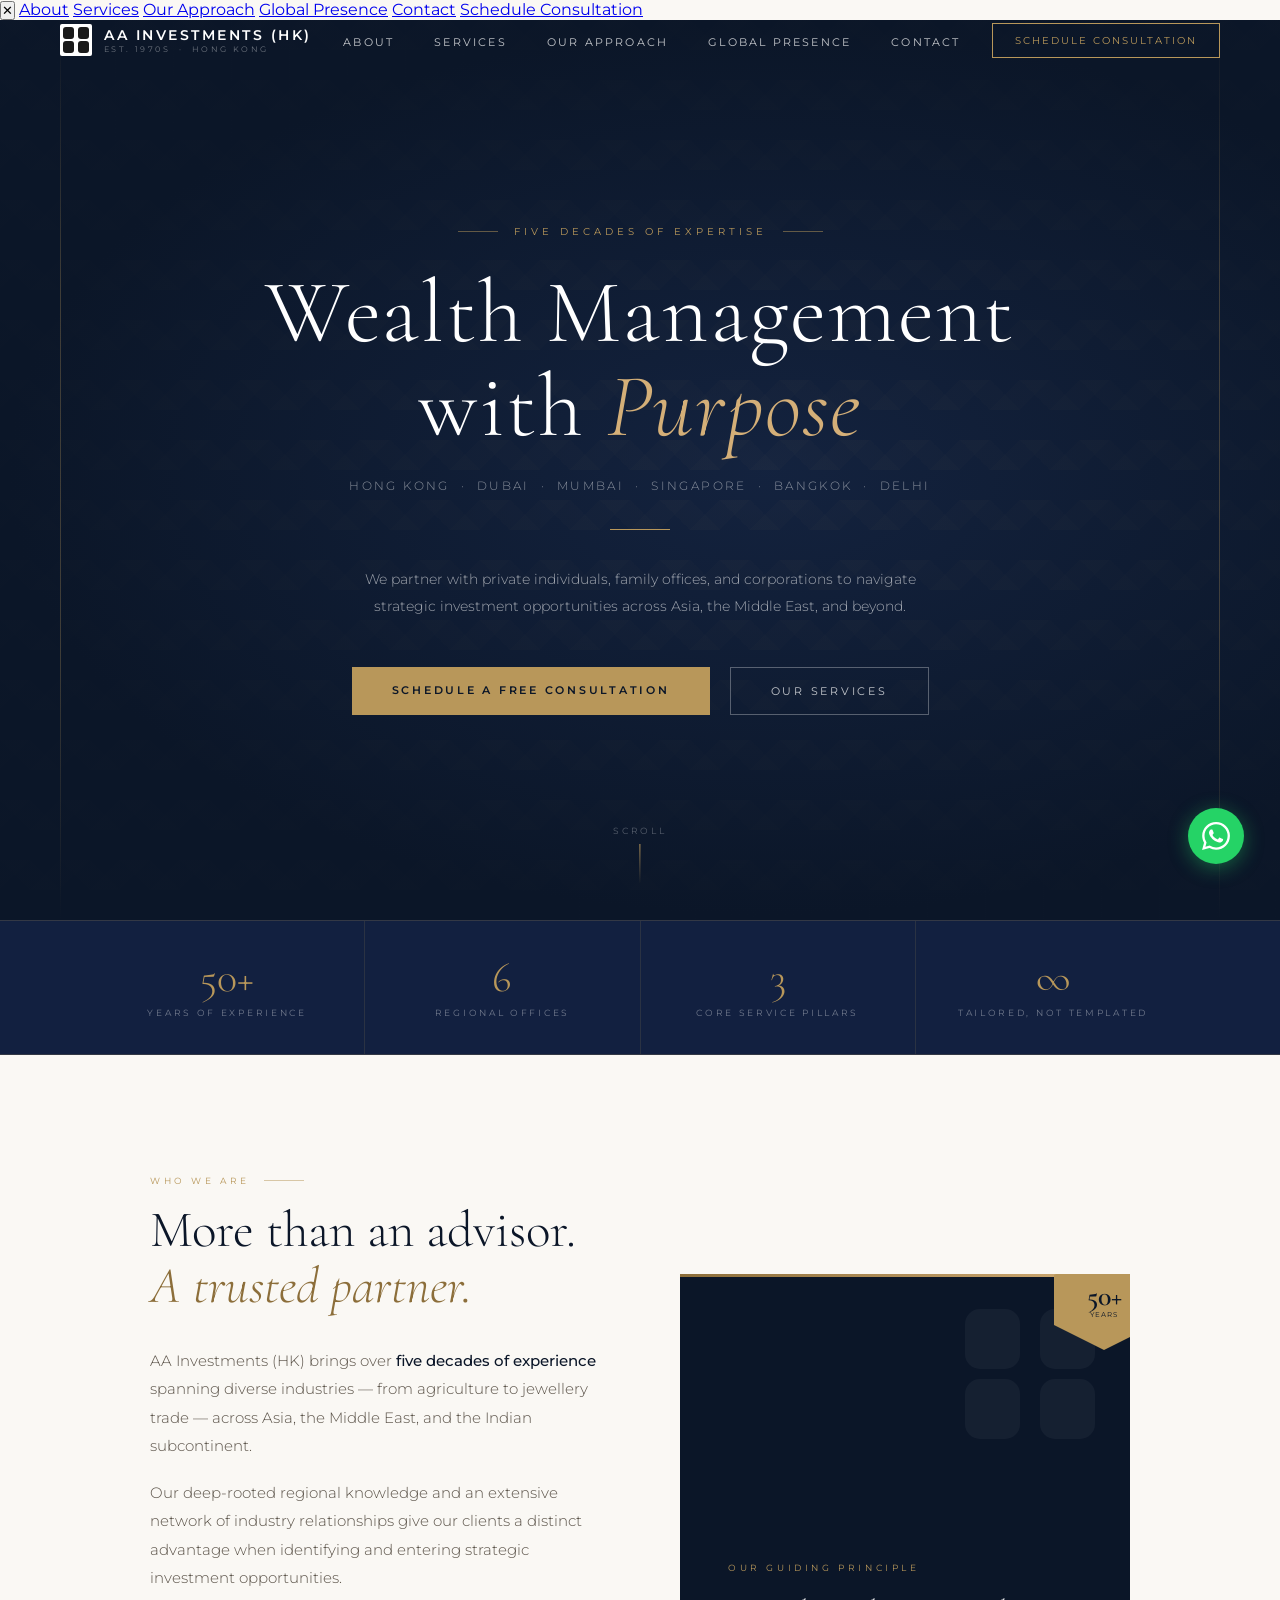
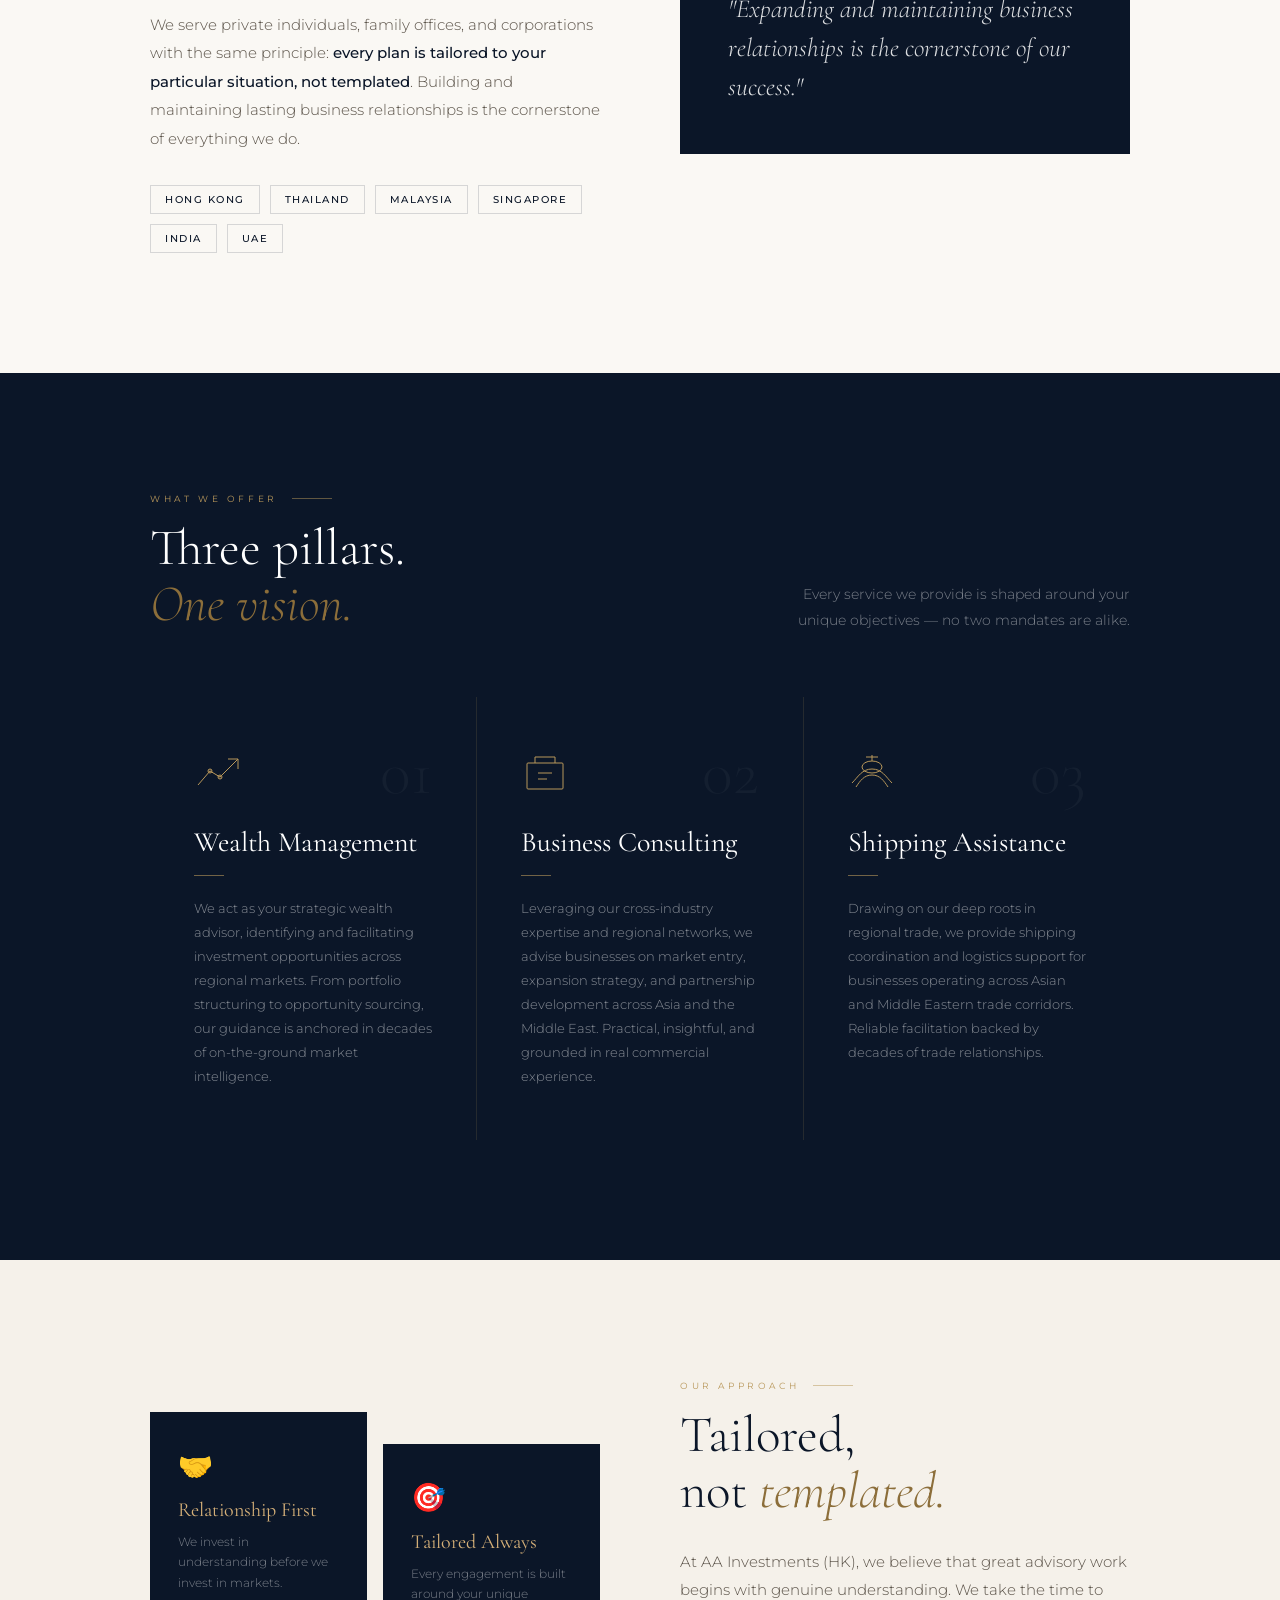
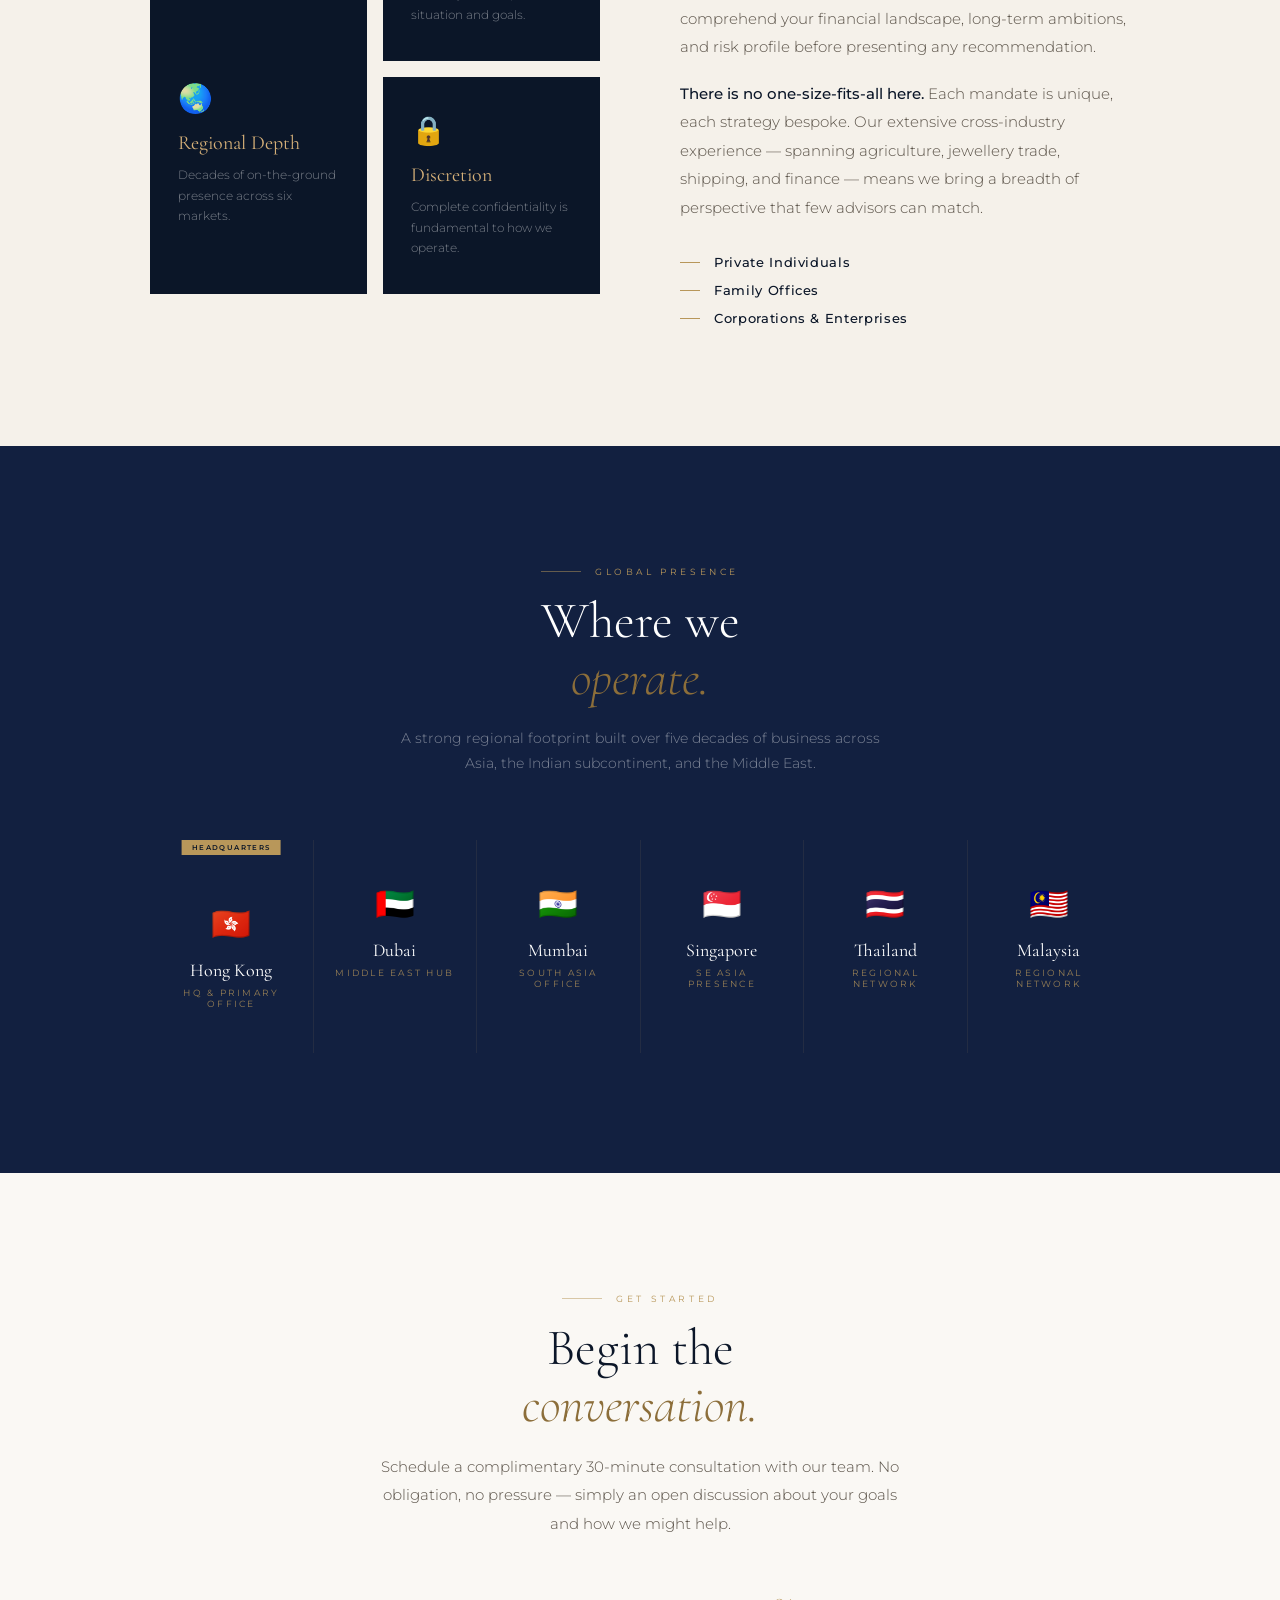
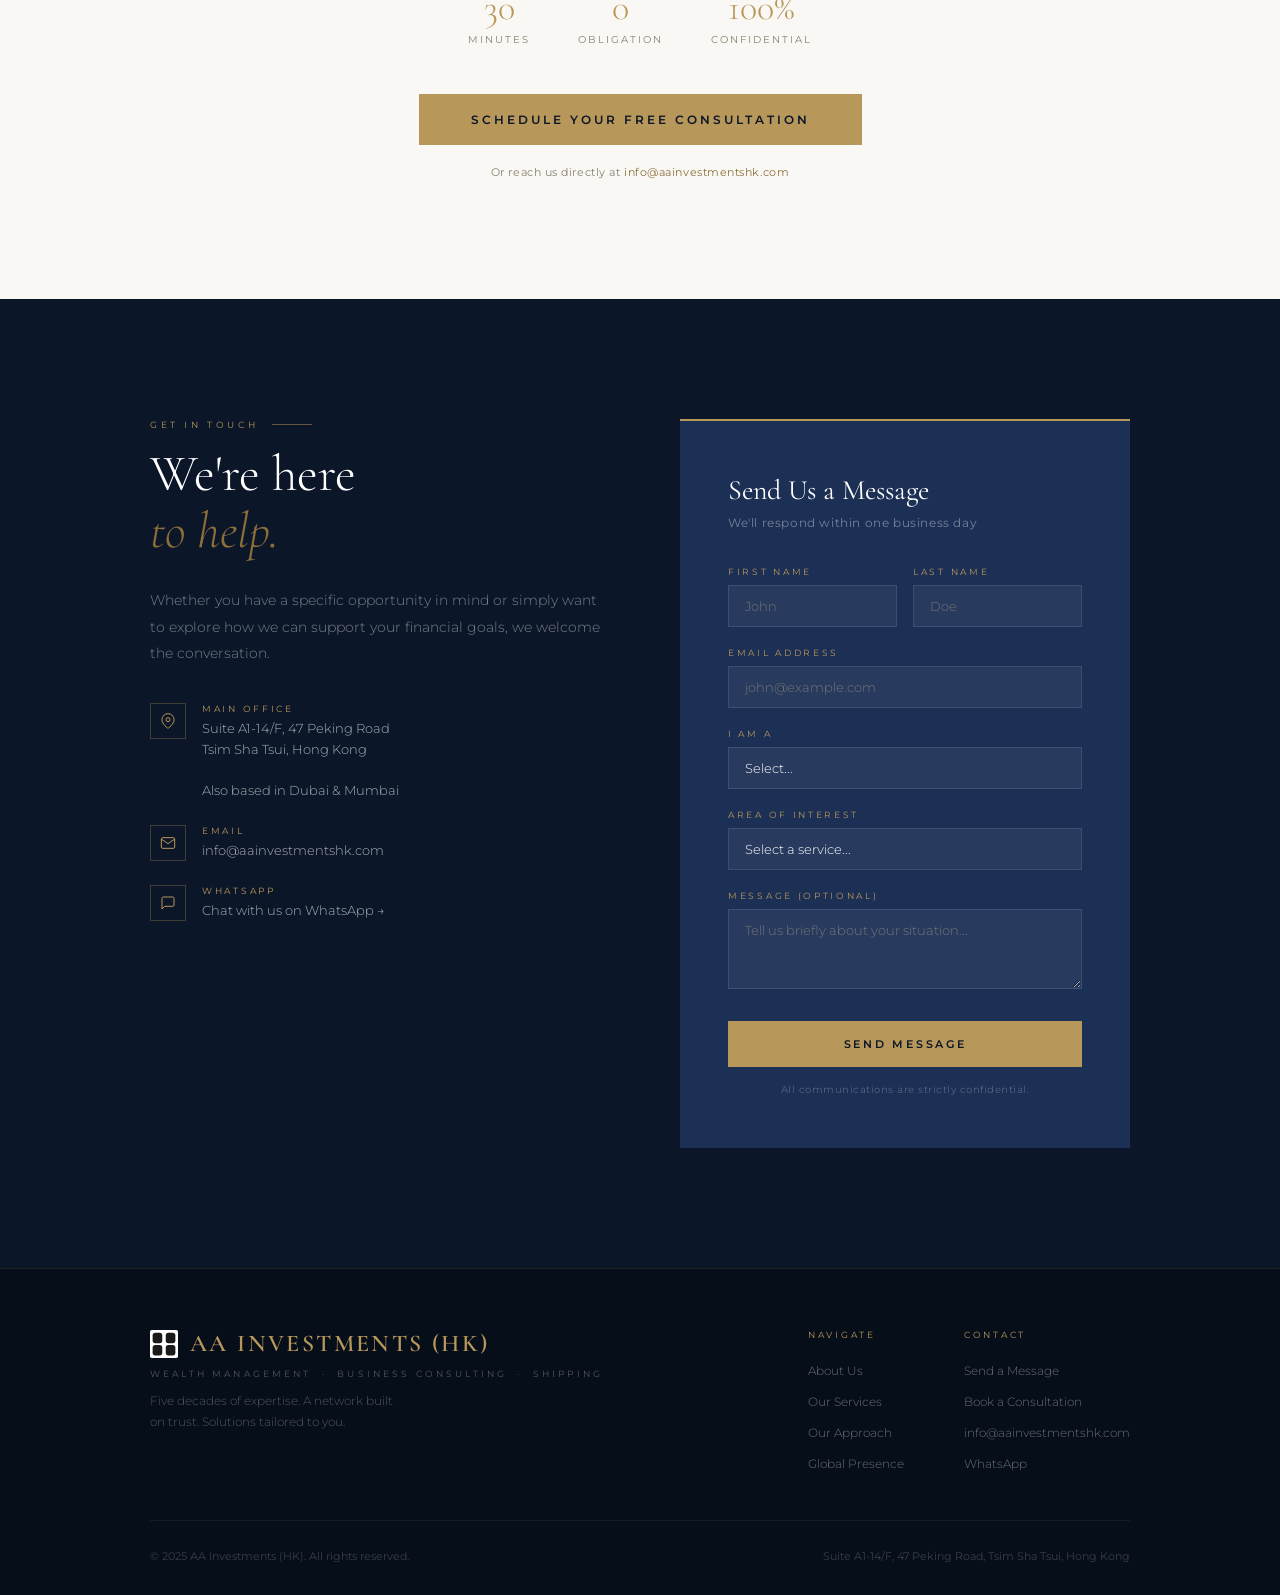
<file: index.html>
<!DOCTYPE html>
<html lang="en">
<head>
<meta charset="UTF-8" />
<meta name="viewport" content="width=device-width, initial-scale=1.0"/>
<title>AA Investments (HK) – Wealth Management & Advisory</title>
<link rel="preconnect" href="https://fonts.googleapis.com">
<link href="https://fonts.googleapis.com/css2?family=Cormorant+Garamond:ital,wght@0,300;0,400;0,500;0,600;1,300;1,400&family=Montserrat:wght@300;400;500;600&display=swap" rel="stylesheet">
<style>
  :root {
    --gold: #B8975A;
    --gold-light: #D4AF78;
    --gold-dark: #8C6E3A;
    --navy: #0B1628;
    --navy-mid: #122040;
    --navy-light: #1C2F55;
    --off-white: #F5F1EA;
    --warm-white: #FAF8F4;
    --text-muted: #8A8070;
    --text-body: #3A3530;
  }

  *, *::before, *::after { box-sizing: border-box; margin: 0; padding: 0; }

  html { scroll-behavior: smooth; }

  body {
    font-family: 'Montserrat', sans-serif;
    background: var(--warm-white);
    color: var(--text-body);
    overflow-x: hidden;
  }

  /* ─── SCROLLBAR ─── */
  ::-webkit-scrollbar { width: 6px; }
  ::-webkit-scrollbar-track { background: var(--navy); }
  ::-webkit-scrollbar-thumb { background: var(--gold); }

  /* ─── NAV ─── */
  nav {
    position: fixed; top: 0; left: 0; right: 0; z-index: 1000;
    display: flex; align-items: center; justify-content: space-between;
    padding: 0 60px;
    height: 80px;
    transition: background 0.4s, box-shadow 0.4s;
  }
  nav.scrolled {
    background: rgba(11,22,40,0.97);
    box-shadow: 0 1px 30px rgba(0,0,0,0.4);
  }
  .nav-logo {
    display: flex; align-items: center; gap: 12px; line-height: 1;
    text-decoration: none;
  }
  /* Four-block AA logo mark */
  .nav-logo-mark {
    width: 32px; height: 32px; flex-shrink: 0;
  }
  .nav-logo-text { display: flex; flex-direction: column; }
  .nav-logo-main {
    font-family: 'Montserrat', sans-serif;
    font-size: 14px; font-weight: 600; letter-spacing: 0.18em;
    color: #fff;
  }
  .nav-logo-sub {
    font-size: 8px; letter-spacing: 0.3em; color: rgba(255,255,255,0.4);
    text-transform: uppercase; margin-top: 3px;
  }
  .nav-links {
    display: flex; gap: 40px; list-style: none;
  }
  .nav-links a {
    font-size: 11px; letter-spacing: 0.2em; text-transform: uppercase;
    color: rgba(255,255,255,0.75); text-decoration: none;
    transition: color 0.3s; font-weight: 400;
  }
  .nav-links a:hover { color: var(--gold); }
  .nav-cta {
    font-size: 10px; letter-spacing: 0.2em; text-transform: uppercase;
    background: transparent; border: 1px solid var(--gold);
    color: var(--gold); padding: 10px 22px; cursor: pointer;
    font-family: 'Montserrat', sans-serif;
    text-decoration: none;
    transition: background 0.3s, color 0.3s;
  }
  .nav-cta:hover { background: var(--gold); color: var(--navy); }

  /* ─── HAMBURGER ─── */
  .hamburger { display: none; flex-direction: column; gap: 5px; cursor: pointer; }
  .hamburger span { width: 24px; height: 1.5px; background: var(--gold); display: block; transition: 0.3s; }

  /* ─── HERO ─── */
  #hero {
    position: relative; height: 100vh; min-height: 700px;
    background: var(--navy);
    display: flex; align-items: center; justify-content: center;
    overflow: hidden;
  }
  .hero-bg-pattern {
    position: absolute; inset: 0;
    background-image:
      linear-gradient(135deg, rgba(184,151,90,0.04) 25%, transparent 25%),
      linear-gradient(225deg, rgba(184,151,90,0.04) 25%, transparent 25%),
      linear-gradient(45deg, rgba(184,151,90,0.04) 25%, transparent 25%),
      linear-gradient(315deg, rgba(184,151,90,0.04) 25%, transparent 25%);
    background-size: 60px 60px;
    background-position: 0 0, 30px 0, 30px -30px, 0 30px;
  }
  /* Name-card-inspired mesh wave overlays */
  .hero-mesh-top {
    position: absolute; top: 0; left: 0; right: 0; height: 45%;
    opacity: 0.07; pointer-events: none;
    background:
      repeating-linear-gradient(0deg, transparent, transparent 28px, rgba(180,180,180,0.4) 29px),
      repeating-linear-gradient(90deg, transparent, transparent 28px, rgba(180,180,180,0.4) 29px);
    mask-image: radial-gradient(ellipse 80% 80% at 20% 0%, black 10%, transparent 70%);
    -webkit-mask-image: radial-gradient(ellipse 80% 80% at 20% 0%, black 10%, transparent 70%);
  }
  .hero-mesh-bottom {
    position: absolute; bottom: 0; left: 0; right: 0; height: 45%;
    opacity: 0.07; pointer-events: none;
    background:
      repeating-linear-gradient(0deg, transparent, transparent 28px, rgba(180,180,180,0.4) 29px),
      repeating-linear-gradient(90deg, transparent, transparent 28px, rgba(180,180,180,0.4) 29px);
    mask-image: radial-gradient(ellipse 80% 80% at 80% 100%, black 10%, transparent 70%);
    -webkit-mask-image: radial-gradient(ellipse 80% 80% at 80% 100%, black 10%, transparent 70%);
  }
  .hero-overlay {
    position: absolute; inset: 0;
    background: radial-gradient(ellipse at 60% 50%, rgba(28,47,85,0.5) 0%, rgba(11,22,40,0.9) 70%);
  }
  .hero-line-left {
    position: absolute; left: 60px; top: 0; bottom: 0;
    width: 1px; background: linear-gradient(to bottom, transparent, var(--gold) 30%, var(--gold) 70%, transparent);
    opacity: 0.3;
  }
  .hero-line-right {
    position: absolute; right: 60px; top: 0; bottom: 0;
    width: 1px; background: linear-gradient(to bottom, transparent, var(--gold) 30%, var(--gold) 70%, transparent);
    opacity: 0.3;
  }
  .hero-content {
    position: relative; z-index: 2;
    text-align: center; padding: 0 20px;
    animation: heroFadeUp 1.2s ease both;
  }
  @keyframes heroFadeUp {
    from { opacity: 0; transform: translateY(40px); }
    to   { opacity: 1; transform: translateY(0); }
  }
  .hero-eyebrow {
    font-size: 10px; letter-spacing: 0.4em; text-transform: uppercase;
    color: var(--gold); margin-bottom: 28px;
    display: flex; align-items: center; justify-content: center; gap: 16px;
  }
  .hero-eyebrow::before, .hero-eyebrow::after {
    content: ''; width: 40px; height: 1px; background: var(--gold); opacity: 0.5;
  }
  .hero-title {
    font-family: 'Cormorant Garamond', serif;
    font-size: clamp(48px, 7vw, 96px);
    font-weight: 300; color: #fff; line-height: 1.05;
    letter-spacing: 0.02em;
  }
  .hero-title em {
    font-style: italic; color: var(--gold-light);
  }
  .hero-subtitle {
    margin-top: 24px;
    font-size: 12px; letter-spacing: 0.2em; color: rgba(255,255,255,0.5);
    text-transform: uppercase; font-weight: 300;
  }
  .hero-divider {
    width: 60px; height: 1px; background: var(--gold);
    margin: 36px auto;
  }
  .hero-desc {
    max-width: 560px; margin: 0 auto;
    font-size: 14px; color: rgba(255,255,255,0.6);
    line-height: 1.9; font-weight: 300;
  }
  .hero-cta-wrap { margin-top: 48px; display: flex; gap: 20px; justify-content: center; flex-wrap: wrap; }
  .btn-primary {
    display: inline-block;
    font-size: 11px; letter-spacing: 0.25em; text-transform: uppercase;
    background: var(--gold); color: var(--navy);
    padding: 16px 40px; text-decoration: none; font-weight: 600;
    transition: background 0.3s, transform 0.2s;
    border: none; cursor: pointer; font-family: 'Montserrat', sans-serif;
  }
  .btn-primary:hover { background: var(--gold-light); transform: translateY(-2px); }
  .btn-ghost {
    display: inline-block;
    font-size: 11px; letter-spacing: 0.25em; text-transform: uppercase;
    border: 1px solid rgba(255,255,255,0.3); color: rgba(255,255,255,0.75);
    padding: 16px 40px; text-decoration: none; font-weight: 400;
    transition: border-color 0.3s, color 0.3s, transform 0.2s;
  }
  .btn-ghost:hover { border-color: var(--gold); color: var(--gold); transform: translateY(-2px); }
  .hero-scroll {
    position: absolute; bottom: 36px; left: 50%; transform: translateX(-50%);
    display: flex; flex-direction: column; align-items: center; gap: 8px;
    z-index: 2; color: rgba(255,255,255,0.3);
    font-size: 9px; letter-spacing: 0.3em; text-transform: uppercase;
    animation: bounce 2s infinite;
  }
  .hero-scroll span { width: 1px; height: 40px; background: linear-gradient(to bottom, var(--gold), transparent); }
  @keyframes bounce {
    0%, 100% { transform: translateX(-50%) translateY(0); }
    50% { transform: translateX(-50%) translateY(6px); }
  }

  /* ─── STATS BAR ─── */
  .stats-bar {
    background: var(--navy-mid);
    border-top: 1px solid rgba(184,151,90,0.2);
    border-bottom: 1px solid rgba(184,151,90,0.2);
    display: flex; justify-content: center;
    padding: 0;
  }
  .stats-bar-inner {
    display: flex; width: 100%; max-width: 1100px;
  }
  .stat-item {
    flex: 1; text-align: center;
    padding: 36px 20px;
    border-right: 1px solid rgba(184,151,90,0.15);
    transition: background 0.3s;
  }
  .stat-item:last-child { border-right: none; }
  .stat-item:hover { background: rgba(184,151,90,0.05); }
  .stat-num {
    font-family: 'Cormorant Garamond', serif;
    font-size: 42px; font-weight: 300; color: var(--gold);
    line-height: 1;
  }
  .stat-label {
    font-size: 9px; letter-spacing: 0.3em; text-transform: uppercase;
    color: rgba(255,255,255,0.4); margin-top: 8px;
  }

  /* ─── SECTION SHARED ─── */
  section { position: relative; }
  .section-inner { max-width: 1100px; margin: 0 auto; padding: 0 60px; }
  .section-eyebrow {
    font-size: 9px; letter-spacing: 0.4em; text-transform: uppercase;
    color: var(--gold); margin-bottom: 16px;
    display: flex; align-items: center; gap: 14px;
  }
  .section-eyebrow::after { content: ''; flex: 0 0 40px; height: 1px; background: var(--gold); opacity: 0.5; }
  .section-title {
    font-family: 'Cormorant Garamond', serif;
    font-size: clamp(32px, 4vw, 56px); font-weight: 300;
    line-height: 1.1;
  }
  .section-title em { font-style: italic; color: var(--gold-dark); }

  /* ─── ABOUT ─── */
  #about { padding: 120px 0; background: var(--warm-white); }
  .about-grid { display: grid; grid-template-columns: 1fr 1fr; gap: 80px; align-items: center; }
  .about-text .section-title { margin-bottom: 32px; color: var(--navy); }
  .about-body { font-size: 15px; line-height: 1.9; color: #5a5248; font-weight: 300; }
  .about-body p + p { margin-top: 18px; }
  .about-body strong { color: var(--navy); font-weight: 500; }
  .about-visual {
    position: relative;
    height: 480px;
  }
  .about-card-main {
    position: absolute; inset: 0;
    background: var(--navy);
    display: flex; flex-direction: column; justify-content: flex-end;
    padding: 48px;
    overflow: hidden;
  }
  .about-card-main::before {
    content: '';
    position: absolute; top: 0; left: 0; right: 0; height: 3px;
    background: linear-gradient(90deg, var(--gold-dark), var(--gold-light));
  }
  .about-card-bg-text {
    position: absolute; top: 20px; right: 20px;
    pointer-events: none; user-select: none;
  }
  .about-card-label {
    font-size: 9px; letter-spacing: 0.4em; text-transform: uppercase;
    color: var(--gold); margin-bottom: 16px;
  }
  .about-card-quote {
    font-family: 'Cormorant Garamond', serif;
    font-size: 26px; font-weight: 300; font-style: italic;
    color: rgba(255,255,255,0.85); line-height: 1.5;
  }
  .about-badge {
    position: absolute; top: -24px; right: -24px;
    width: 100px; height: 100px;
    background: var(--gold);
    display: flex; flex-direction: column; align-items: center; justify-content: center;
    clip-path: polygon(50% 0%, 100% 25%, 100% 75%, 50% 100%, 0% 75%, 0% 25%);
  }
  .about-badge-num {
    font-family: 'Cormorant Garamond', serif;
    font-size: 28px; font-weight: 600; color: var(--navy); line-height: 1;
  }
  .about-badge-text { font-size: 7px; letter-spacing: 0.15em; text-transform: uppercase; color: var(--navy); }
  .presence-tags { display: flex; flex-wrap: wrap; gap: 10px; margin-top: 32px; }
  .presence-tag {
    font-size: 10px; letter-spacing: 0.15em; text-transform: uppercase;
    border: 1px solid rgba(11,22,40,0.15); color: var(--navy);
    padding: 7px 14px; font-weight: 500;
  }

  /* ─── SERVICES ─── */
  #services { padding: 120px 0; background: var(--navy); }
  #services .section-title { color: #fff; }
  .services-header { display: flex; align-items: flex-end; justify-content: space-between; margin-bottom: 64px; }
  .services-header-right { max-width: 360px; font-size: 14px; color: rgba(255,255,255,0.45); line-height: 1.8; font-weight: 300; text-align: right; }
  .services-grid { display: grid; grid-template-columns: repeat(3,1fr); gap: 1px; background: rgba(184,151,90,0.15); }
  .service-card {
    background: var(--navy);
    padding: 52px 44px;
    position: relative; overflow: hidden;
    transition: background 0.4s;
    cursor: default;
  }
  .service-card::before {
    content: '';
    position: absolute; top: 0; left: 0; right: 0; height: 2px;
    background: linear-gradient(90deg, var(--gold-dark), var(--gold-light));
    transform: scaleX(0); transform-origin: left;
    transition: transform 0.4s;
  }
  .service-card:hover { background: var(--navy-light); }
  .service-card:hover::before { transform: scaleX(1); }
  .service-icon {
    width: 48px; height: 48px; margin-bottom: 28px;
    position: relative;
  }
  .service-icon svg { width: 100%; height: 100%; stroke: var(--gold); fill: none; stroke-width: 1; }
  .service-num {
    position: absolute; top: 44px; right: 44px;
    font-family: 'Cormorant Garamond', serif;
    font-size: 64px; font-weight: 300; color: rgba(255,255,255,0.04);
    line-height: 1; pointer-events: none;
  }
  .service-title {
    font-family: 'Cormorant Garamond', serif;
    font-size: 28px; font-weight: 400; color: #fff; margin-bottom: 16px;
  }
  .service-divider { width: 30px; height: 1px; background: var(--gold); margin-bottom: 20px; opacity: 0.6; }
  .service-desc { font-size: 13px; color: rgba(255,255,255,0.5); line-height: 1.85; font-weight: 300; }

  /* ─── PHILOSOPHY ─── */
  #philosophy { padding: 120px 0; background: var(--off-white); }
  .philosophy-grid { display: grid; grid-template-columns: 1fr 1fr; gap: 80px; align-items: center; }
  .philosophy-visual {
    display: grid; grid-template-columns: 1fr 1fr; gap: 16px;
  }
  .phil-tile {
    background: var(--navy); padding: 36px 28px;
    position: relative; overflow: hidden;
  }
  .phil-tile:nth-child(2) { margin-top: 32px; }
  .phil-tile:nth-child(3) { margin-top: -32px; }
  .phil-tile-icon { font-size: 28px; margin-bottom: 16px; }
  .phil-tile-title {
    font-family: 'Cormorant Garamond', serif;
    font-size: 20px; color: var(--gold-light); margin-bottom: 10px;
  }
  .phil-tile-desc { font-size: 12px; color: rgba(255,255,255,0.45); line-height: 1.7; font-weight: 300; }
  .philosophy-text .section-title { color: var(--navy); margin-bottom: 28px; }
  .philosophy-text p { font-size: 15px; color: #5a5248; line-height: 1.9; font-weight: 300; margin-bottom: 18px; }
  .philosophy-text strong { color: var(--navy); font-weight: 500; }
  .client-types { display: flex; flex-direction: column; gap: 12px; margin-top: 32px; }
  .client-type {
    display: flex; align-items: center; gap: 14px;
    font-size: 13px; color: var(--navy); font-weight: 500; letter-spacing: 0.05em;
  }
  .client-type::before { content: ''; width: 20px; height: 1px; background: var(--gold); flex-shrink: 0; }

  /* ─── PRESENCE ─── */
  #presence { padding: 120px 0; background: var(--navy-mid); }
  #presence .section-title { color: #fff; text-align: center; }
  #presence .section-eyebrow { justify-content: center; }
  #presence .section-eyebrow::after { display: none; }
  #presence .section-eyebrow::before { content: ''; flex: 0 0 40px; height: 1px; background: var(--gold); opacity: 0.5; }
  .presence-intro { text-align: center; font-size: 14px; color: rgba(255,255,255,0.45); max-width: 500px; margin: 20px auto 64px; line-height: 1.8; font-weight: 300; }
  .locations-grid { display: grid; grid-template-columns: repeat(6,1fr); gap: 1px; background: rgba(184,151,90,0.1); margin-top: 0; }
  .location-card {
    background: var(--navy-mid); padding: 44px 20px;
    text-align: center; position: relative; overflow: hidden;
    transition: background 0.3s;
  }
  .location-card:hover { background: var(--navy-light); }
  .location-flag { font-size: 32px; margin-bottom: 16px; }
  .location-city {
    font-family: 'Cormorant Garamond', serif;
    font-size: 18px; color: #fff; margin-bottom: 6px;
  }
  .location-role { font-size: 9px; letter-spacing: 0.25em; text-transform: uppercase; color: var(--gold); opacity: 0.8; }
  .hq-badge {
    position: absolute; top: 0; left: 50%; transform: translateX(-50%);
    font-size: 7px; letter-spacing: 0.2em; text-transform: uppercase;
    background: var(--gold); color: var(--navy); padding: 3px 10px;
    font-weight: 600;
  }

  /* ─── CONSULTATION ─── */
  #consultation {
    padding: 120px 0;
    background: var(--warm-white);
    text-align: center;
  }
  #consultation .section-eyebrow { justify-content: center; }
  #consultation .section-eyebrow::after { display: none; }
  #consultation .section-eyebrow::before { content: ''; flex: 0 0 40px; height: 1px; background: var(--gold); opacity: 0.5; }
  #consultation .section-title { color: var(--navy); margin-bottom: 20px; }
  .consult-desc { font-size: 15px; color: #5a5248; max-width: 520px; margin: 0 auto 48px; line-height: 1.9; font-weight: 300; }
  .consult-features { display: flex; justify-content: center; gap: 48px; margin-bottom: 48px; flex-wrap: wrap; }
  .consult-feat { text-align: center; }
  .consult-feat-num {
    font-family: 'Cormorant Garamond', serif;
    font-size: 36px; color: var(--gold); font-weight: 300;
  }
  .consult-feat-label { font-size: 10px; letter-spacing: 0.2em; text-transform: uppercase; color: var(--text-muted); margin-top: 4px; }

  /* ─── CONTACT ─── */
  #contact { padding: 120px 0; background: var(--navy); }
  .contact-grid { display: grid; grid-template-columns: 1fr 1fr; gap: 80px; align-items: start; }
  .contact-left .section-title { color: #fff; margin-bottom: 32px; }
  .contact-left p { font-size: 14px; color: rgba(255,255,255,0.45); line-height: 1.9; font-weight: 300; margin-bottom: 36px; }
  .contact-detail { display: flex; flex-direction: column; gap: 24px; }
  .contact-item { display: flex; align-items: flex-start; gap: 16px; }
  .contact-item-icon {
    width: 36px; height: 36px; border: 1px solid rgba(184,151,90,0.3);
    display: flex; align-items: center; justify-content: center; flex-shrink: 0;
  }
  .contact-item-icon svg { width: 16px; height: 16px; stroke: var(--gold); fill: none; stroke-width: 1.5; }
  .contact-item-label { font-size: 9px; letter-spacing: 0.3em; text-transform: uppercase; color: var(--gold); margin-bottom: 4px; }
  .contact-item-val { font-size: 13px; color: rgba(255,255,255,0.65); line-height: 1.6; font-weight: 300; }
  .contact-item-val a { color: rgba(255,255,255,0.65); text-decoration: none; transition: color 0.3s; }
  .contact-item-val a:hover { color: var(--gold); }
  .contact-right {
    background: var(--navy-light);
    padding: 52px 48px;
    border-top: 2px solid var(--gold);
    position: relative;
  }
  .contact-right-title {
    font-family: 'Cormorant Garamond', serif;
    font-size: 28px; color: #fff; margin-bottom: 8px;
  }
  .contact-right-sub { font-size: 12px; color: rgba(255,255,255,0.4); margin-bottom: 36px; letter-spacing: 0.05em; }
  .form-field { margin-bottom: 20px; }
  .form-field label { display: block; font-size: 9px; letter-spacing: 0.3em; text-transform: uppercase; color: var(--gold); margin-bottom: 8px; }
  .form-field input, .form-field select, .form-field textarea {
    width: 100%; background: rgba(255,255,255,0.05);
    border: 1px solid rgba(255,255,255,0.1);
    color: #fff; padding: 12px 16px; font-family: 'Montserrat', sans-serif;
    font-size: 13px; font-weight: 300;
    transition: border-color 0.3s; outline: none;
    appearance: none;
  }
  .form-field input:focus, .form-field select:focus, .form-field textarea:focus {
    border-color: var(--gold);
  }
  .form-field select option { background: var(--navy-mid); }
  .form-field textarea { resize: vertical; min-height: 80px; }
  .form-row { display: grid; grid-template-columns: 1fr 1fr; gap: 16px; }
  .form-submit {
    width: 100%; padding: 16px;
    background: var(--gold); color: var(--navy);
    font-family: 'Montserrat', sans-serif;
    font-size: 11px; letter-spacing: 0.25em; text-transform: uppercase;
    font-weight: 600; border: none; cursor: pointer;
    transition: background 0.3s;
    margin-top: 8px;
  }
  .form-submit:hover { background: var(--gold-light); }
  .form-note { font-size: 10px; color: rgba(255,255,255,0.25); margin-top: 16px; text-align: center; letter-spacing: 0.05em; }

  /* ─── WHATSAPP FLOAT ─── */
  .whatsapp-float {
    position: fixed; bottom: 36px; right: 36px; z-index: 900;
    width: 56px; height: 56px; background: #25D366;
    border-radius: 50%; display: flex; align-items: center; justify-content: center;
    text-decoration: none; box-shadow: 0 4px 20px rgba(37,211,102,0.4);
    transition: transform 0.3s, box-shadow 0.3s;
  }
  .whatsapp-float:hover { transform: scale(1.1); box-shadow: 0 6px 28px rgba(37,211,102,0.5); }
  .whatsapp-float svg { width: 28px; height: 28px; fill: #fff; }

  /* ─── FOOTER ─── */
  footer {
    background: #060E1A; padding: 60px 0 32px;
    border-top: 1px solid rgba(184,151,90,0.15);
  }
  .footer-inner { max-width: 1100px; margin: 0 auto; padding: 0 60px; }
  .footer-top { display: flex; justify-content: space-between; align-items: flex-start; margin-bottom: 48px; }
  .footer-logo-main {
    font-family: 'Cormorant Garamond', serif;
    font-size: 24px; font-weight: 600; color: var(--gold); letter-spacing: 0.1em;
  }
  .footer-logo-sub { font-size: 9px; letter-spacing: 0.35em; color: rgba(255,255,255,0.3); text-transform: uppercase; margin-top: 4px; }
  .footer-tagline { font-size: 12px; color: rgba(255,255,255,0.3); max-width: 260px; line-height: 1.7; margin-top: 12px; font-weight: 300; }
  .footer-links { display: flex; gap: 60px; }
  .footer-col-title { font-size: 9px; letter-spacing: 0.3em; text-transform: uppercase; color: var(--gold); margin-bottom: 20px; }
  .footer-col ul { list-style: none; display: flex; flex-direction: column; gap: 12px; }
  .footer-col ul a { font-size: 12px; color: rgba(255,255,255,0.4); text-decoration: none; transition: color 0.3s; font-weight: 300; }
  .footer-col ul a:hover { color: rgba(255,255,255,0.75); }
  .footer-bottom {
    border-top: 1px solid rgba(255,255,255,0.06); padding-top: 28px;
    display: flex; justify-content: space-between; align-items: center;
    font-size: 11px; color: rgba(255,255,255,0.2);
  }
  .footer-bottom a { color: rgba(255,255,255,0.2); text-decoration: none; }

  /* ─── REVEAL ANIMATION ─── */
  .reveal { opacity: 0; transform: translateY(30px); transition: opacity 0.8s, transform 0.8s; }
  .reveal.visible { opacity: 1; transform: translateY(0); }
  .reveal-delay-1 { transition-delay: 0.1s; }
  .reveal-delay-2 { transition-delay: 0.2s; }
  .reveal-delay-3 { transition-delay: 0.3s; }
  .reveal-delay-4 { transition-delay: 0.4s; }

  /* ─── MOBILE ─── */
  @media (max-width: 900px) {
    nav { padding: 0 24px; }
    .nav-links, .nav-cta { display: none; }
    .hamburger { display: flex; }
    .mobile-menu {
      display: none; position: fixed; inset: 0; background: var(--navy);
      z-index: 999; flex-direction: column; align-items: center; justify-content: center;
      gap: 32px;
    }
    .mobile-menu.open { display: flex; }
    .mobile-menu a {
      font-size: 14px; letter-spacing: 0.25em; text-transform: uppercase;
      color: rgba(255,255,255,0.75); text-decoration: none;
    }
    .mobile-menu .mobile-cta {
      margin-top: 16px; font-size: 11px; letter-spacing: 0.2em;
      border: 1px solid var(--gold); color: var(--gold); padding: 14px 36px;
    }
    .mobile-close {
      position: absolute; top: 28px; right: 28px;
      font-size: 28px; color: rgba(255,255,255,0.5); cursor: pointer; background: none; border: none;
    }

    .section-inner { padding: 0 24px; }
    .about-grid, .philosophy-grid, .contact-grid { grid-template-columns: 1fr; gap: 48px; }
    .about-visual { height: 300px; }
    .about-badge { top: -16px; right: -16px; width: 76px; height: 76px; }
    .about-badge-num { font-size: 20px; }
    .services-header { flex-direction: column; gap: 20px; }
    .services-header-right { text-align: left; }
    .services-grid { grid-template-columns: 1fr; }
    .philosophy-visual { grid-template-columns: 1fr 1fr; }
    .phil-tile:nth-child(2), .phil-tile:nth-child(3) { margin-top: 0; }
    .locations-grid { grid-template-columns: repeat(3, 1fr); }
    .stats-bar-inner { flex-wrap: wrap; }
    .stat-item { flex: 0 0 50%; border-bottom: 1px solid rgba(184,151,90,0.15); }
    .stat-item:nth-child(odd) { border-right: 1px solid rgba(184,151,90,0.15); }
    .footer-top { flex-direction: column; gap: 36px; }
    .footer-links { flex-direction: column; gap: 32px; }
    .footer-bottom { flex-direction: column; gap: 12px; text-align: center; }
    .form-row { grid-template-columns: 1fr; }
    .contact-right { padding: 36px 24px; }
    .consult-features { gap: 32px; }
    .hero-line-left, .hero-line-right { display: none; }
  }
</style>
</head>
<body>

<!-- MOBILE MENU -->
<div class="mobile-menu" id="mobileMenu">
  <button class="mobile-close" onclick="toggleMenu()">✕</button>
  <a href="#about" onclick="toggleMenu()">About</a>
  <a href="#services" onclick="toggleMenu()">Services</a>
  <a href="#philosophy" onclick="toggleMenu()">Our Approach</a>
  <a href="#presence" onclick="toggleMenu()">Global Presence</a>
  <a href="#contact" onclick="toggleMenu()">Contact</a>
  <a href="#consultation" class="mobile-cta" onclick="toggleMenu()">Schedule Consultation</a>
</div>

<!-- NAV -->
<nav id="navbar">
  <a href="#" class="nav-logo">
    <!-- Four-block AA mark, recreated from logo -->
    <svg class="nav-logo-mark" viewBox="0 0 32 32" fill="none" xmlns="http://www.w3.org/2000/svg">
      <rect width="32" height="32" fill="white" rx="2"/>
      <rect x="3" y="3" width="11" height="12" rx="3" fill="#1a1a1a"/>
      <rect x="18" y="3" width="11" height="12" rx="3" fill="#1a1a1a"/>
      <rect x="3" y="17" width="11" height="12" rx="3" fill="#1a1a1a"/>
      <rect x="18" y="17" width="11" height="12" rx="3" fill="#1a1a1a"/>
    </svg>
    <div class="nav-logo-text">
      <span class="nav-logo-main">AA INVESTMENTS (HK)</span>
      <span class="nav-logo-sub">Est. 1970s &nbsp;·&nbsp; Hong Kong</span>
    </div>
  </a>
  <ul class="nav-links">
    <li><a href="#about">About</a></li>
    <li><a href="#services">Services</a></li>
    <li><a href="#philosophy">Our Approach</a></li>
    <li><a href="#presence">Global Presence</a></li>
    <li><a href="#contact">Contact</a></li>
  </ul>
  <a href="#consultation" class="nav-cta">Schedule Consultation</a>
  <div class="hamburger" onclick="toggleMenu()">
    <span></span><span></span><span></span>
  </div>
</nav>

<!-- HERO -->
<section id="hero">
  <div class="hero-bg-pattern"></div>
  <div class="hero-mesh-top"></div>
  <div class="hero-mesh-bottom"></div>
  <div class="hero-overlay"></div>
  <div class="hero-line-left"></div>
  <div class="hero-line-right"></div>
  <div class="hero-content">
    <div class="hero-eyebrow">Five Decades of Expertise</div>
    <h1 class="hero-title">Wealth Management<br>with <em>Purpose</em></h1>
    <p class="hero-subtitle">Hong Kong &nbsp;·&nbsp; Dubai &nbsp;·&nbsp; Mumbai &nbsp;·&nbsp; Singapore &nbsp;·&nbsp; Bangkok &nbsp;·&nbsp; Delhi</p>
    <div class="hero-divider"></div>
    <p class="hero-desc">We partner with private individuals, family offices, and corporations to navigate strategic investment opportunities across Asia, the Middle East, and beyond.</p>
    <div class="hero-cta-wrap">
      <a href="#consultation" class="btn-primary">Schedule a Free Consultation</a>
      <a href="#services" class="btn-ghost">Our Services</a>
    </div>
  </div>
  <div class="hero-scroll">Scroll<span></span></div>
</section>

<!-- STATS BAR -->
<div class="stats-bar">
  <div class="stats-bar-inner">
    <div class="stat-item reveal">
      <div class="stat-num">50+</div>
      <div class="stat-label">Years of Experience</div>
    </div>
    <div class="stat-item reveal reveal-delay-1">
      <div class="stat-num">6</div>
      <div class="stat-label">Regional Offices</div>
    </div>
    <div class="stat-item reveal reveal-delay-2">
      <div class="stat-num">3</div>
      <div class="stat-label">Core Service Pillars</div>
    </div>
    <div class="stat-item reveal reveal-delay-3">
      <div class="stat-num">∞</div>
      <div class="stat-label">Tailored, Not Templated</div>
    </div>
  </div>
</div>

<!-- ABOUT -->
<section id="about">
  <div class="section-inner">
    <div class="about-grid">
      <div class="about-text reveal">
        <div class="section-eyebrow">Who We Are</div>
        <h2 class="section-title">More than an advisor.<br><em>A trusted partner.</em></h2>
        <div class="about-body">
          <p>AA Investments (HK) brings over <strong>five decades of experience</strong> spanning diverse industries — from agriculture to jewellery trade — across Asia, the Middle East, and the Indian subcontinent.</p>
          <p>Our deep-rooted regional knowledge and an extensive network of industry relationships give our clients a distinct advantage when identifying and entering strategic investment opportunities.</p>
          <p>We serve private individuals, family offices, and corporations with the same principle: <strong>every plan is tailored to your particular situation, not templated</strong>. Building and maintaining lasting business relationships is the cornerstone of everything we do.</p>
        </div>
        <div class="presence-tags">
          <span class="presence-tag">Hong Kong</span>
          <span class="presence-tag">Thailand</span>
          <span class="presence-tag">Malaysia</span>
          <span class="presence-tag">Singapore</span>
          <span class="presence-tag">India</span>
          <span class="presence-tag">UAE</span>
        </div>
      </div>
      <div class="about-visual reveal reveal-delay-2">
        <div class="about-card-main">
          <div class="about-card-bg-text">
            <svg width="160" height="160" viewBox="0 0 32 32" fill="none" xmlns="http://www.w3.org/2000/svg" style="opacity:0.04">
              <rect x="3" y="3" width="11" height="12" rx="3" fill="white"/>
              <rect x="18" y="3" width="11" height="12" rx="3" fill="white"/>
              <rect x="3" y="17" width="11" height="12" rx="3" fill="white"/>
              <rect x="18" y="17" width="11" height="12" rx="3" fill="white"/>
            </svg>
          </div>
          <div class="about-badge">
            <span class="about-badge-num">50+</span>
            <span class="about-badge-text">Years</span>
          </div>
          <div class="about-card-label">Our Guiding Principle</div>
          <div class="about-card-quote">"Expanding and maintaining business relationships is the cornerstone of our success."</div>
        </div>
      </div>
    </div>
  </div>
</section>

<!-- SERVICES -->
<section id="services">
  <div class="section-inner">
    <div class="services-header">
      <div>
        <div class="section-eyebrow" style="color:var(--gold)">What We Offer</div>
        <h2 class="section-title">Three pillars.<br><em>One vision.</em></h2>
      </div>
      <div class="services-header-right reveal reveal-delay-1">
        Every service we provide is shaped around your unique objectives — no two mandates are alike.
      </div>
    </div>
    <div class="services-grid">

      <div class="service-card reveal">
        <div class="service-num">01</div>
        <div class="service-icon">
          <svg viewBox="0 0 48 48" xmlns="http://www.w3.org/2000/svg">
            <polyline points="4,36 16,22 26,28 44,10"/>
            <polyline points="34,10 44,10 44,20"/>
            <circle cx="16" cy="22" r="2" fill="rgba(184,151,90,0.2)"/>
            <circle cx="26" cy="28" r="2" fill="rgba(184,151,90,0.2)"/>
          </svg>
        </div>
        <div class="service-title">Wealth Management</div>
        <div class="service-divider"></div>
        <div class="service-desc">We act as your strategic wealth advisor, identifying and facilitating investment opportunities across regional markets. From portfolio structuring to opportunity sourcing, our guidance is anchored in decades of on-the-ground market intelligence.</div>
      </div>

      <div class="service-card reveal reveal-delay-1">
        <div class="service-num">02</div>
        <div class="service-icon">
          <svg viewBox="0 0 48 48" xmlns="http://www.w3.org/2000/svg">
            <rect x="6" y="14" width="36" height="26" rx="1"/>
            <polyline points="14,14 14,8 34,8 34,14"/>
            <line x1="17" y1="24" x2="31" y2="24"/>
            <line x1="17" y1="30" x2="26" y2="30"/>
          </svg>
        </div>
        <div class="service-title">Business Consulting</div>
        <div class="service-divider"></div>
        <div class="service-desc">Leveraging our cross-industry expertise and regional networks, we advise businesses on market entry, expansion strategy, and partnership development across Asia and the Middle East. Practical, insightful, and grounded in real commercial experience.</div>
      </div>

      <div class="service-card reveal reveal-delay-2">
        <div class="service-num">03</div>
        <div class="service-icon">
          <svg viewBox="0 0 48 48" xmlns="http://www.w3.org/2000/svg">
            <path d="M4 34 C10 28 14 20 24 20 C34 20 38 28 44 34"/>
            <path d="M8 38 C12 32 16 26 24 26 C32 26 36 32 40 38"/>
            <ellipse cx="24" cy="18" rx="10" ry="6"/>
            <line x1="24" y1="12" x2="24" y2="6"/>
            <line x1="18" y1="8" x2="30" y2="8"/>
          </svg>
        </div>
        <div class="service-title">Shipping Assistance</div>
        <div class="service-divider"></div>
        <div class="service-desc">Drawing on our deep roots in regional trade, we provide shipping coordination and logistics support for businesses operating across Asian and Middle Eastern trade corridors. Reliable facilitation backed by decades of trade relationships.</div>
      </div>

    </div>
  </div>
</section>

<!-- PHILOSOPHY -->
<section id="philosophy">
  <div class="section-inner">
    <div class="philosophy-grid">
      <div class="philosophy-visual reveal">
        <div class="phil-tile">
          <div class="phil-tile-icon">🤝</div>
          <div class="phil-tile-title">Relationship First</div>
          <div class="phil-tile-desc">We invest in understanding before we invest in markets.</div>
        </div>
        <div class="phil-tile">
          <div class="phil-tile-icon">🎯</div>
          <div class="phil-tile-title">Tailored Always</div>
          <div class="phil-tile-desc">Every engagement is built around your unique situation and goals.</div>
        </div>
        <div class="phil-tile">
          <div class="phil-tile-icon">🌏</div>
          <div class="phil-tile-title">Regional Depth</div>
          <div class="phil-tile-desc">Decades of on-the-ground presence across six markets.</div>
        </div>
        <div class="phil-tile">
          <div class="phil-tile-icon">🔒</div>
          <div class="phil-tile-title">Discretion</div>
          <div class="phil-tile-desc">Complete confidentiality is fundamental to how we operate.</div>
        </div>
      </div>
      <div class="philosophy-text reveal reveal-delay-2">
        <div class="section-eyebrow">Our Approach</div>
        <h2 class="section-title">Tailored,<br>not <em>templated.</em></h2>
        <p>At AA Investments (HK), we believe that great advisory work begins with genuine understanding. We take the time to comprehend your financial landscape, long-term ambitions, and risk profile before presenting any recommendation.</p>
        <p><strong>There is no one-size-fits-all here.</strong> Each mandate is unique, each strategy bespoke. Our extensive cross-industry experience — spanning agriculture, jewellery trade, shipping, and finance — means we bring a breadth of perspective that few advisors can match.</p>
        <div class="client-types">
          <div class="client-type">Private Individuals</div>
          <div class="client-type">Family Offices</div>
          <div class="client-type">Corporations & Enterprises</div>
        </div>
      </div>
    </div>
  </div>
</section>

<!-- PRESENCE -->
<section id="presence">
  <div class="section-inner">
    <div class="section-eyebrow reveal">Global Presence</div>
    <h2 class="section-title reveal reveal-delay-1">Where we<br><em>operate.</em></h2>
    <p class="presence-intro reveal reveal-delay-2">A strong regional footprint built over five decades of business across Asia, the Indian subcontinent, and the Middle East.</p>
    <div class="locations-grid">
      <div class="location-card reveal">
        <div class="hq-badge">Headquarters</div>
        <div class="location-flag" style="margin-top:20px">🇭🇰</div>
        <div class="location-city">Hong Kong</div>
        <div class="location-role">HQ &amp; Primary Office</div>
      </div>
      <div class="location-card reveal reveal-delay-1">
        <div class="location-flag">🇦🇪</div>
        <div class="location-city">Dubai</div>
        <div class="location-role">Middle East Hub</div>
      </div>
      <div class="location-card reveal reveal-delay-2">
        <div class="location-flag">🇮🇳</div>
        <div class="location-city">Mumbai</div>
        <div class="location-role">South Asia Office</div>
      </div>
      <div class="location-card reveal reveal-delay-1">
        <div class="location-flag">🇸🇬</div>
        <div class="location-city">Singapore</div>
        <div class="location-role">SE Asia Presence</div>
      </div>
      <div class="location-card reveal reveal-delay-2">
        <div class="location-flag">🇹🇭</div>
        <div class="location-city">Thailand</div>
        <div class="location-role">Regional Network</div>
      </div>
      <div class="location-card reveal reveal-delay-3">
        <div class="location-flag">🇲🇾</div>
        <div class="location-city">Malaysia</div>
        <div class="location-role">Regional Network</div>
      </div>
    </div>
  </div>
</section>

<!-- CONSULTATION CTA -->
<section id="consultation">
  <div class="section-inner">
    <div class="section-eyebrow reveal">Get Started</div>
    <h2 class="section-title reveal reveal-delay-1">Begin the<br><em>conversation.</em></h2>
    <p class="consult-desc reveal reveal-delay-2">Schedule a complimentary 30-minute consultation with our team. No obligation, no pressure — simply an open discussion about your goals and how we might help.</p>
    <div class="consult-features reveal reveal-delay-2">
      <div class="consult-feat">
        <div class="consult-feat-num">30</div>
        <div class="consult-feat-label">Minutes</div>
      </div>
      <div class="consult-feat">
        <div class="consult-feat-num">0</div>
        <div class="consult-feat-label">Obligation</div>
      </div>
      <div class="consult-feat">
        <div class="consult-feat-num">100%</div>
        <div class="consult-feat-label">Confidential</div>
      </div>
    </div>
    <a href="https://calendly.com" target="_blank" class="btn-primary reveal reveal-delay-3" style="font-size:12px; padding: 18px 52px;">Schedule Your Free Consultation</a>
    <p style="margin-top:20px; font-size:11px; color:var(--text-muted); letter-spacing:0.05em;" class="reveal reveal-delay-4">Or reach us directly at <a href="mailto:info@aainvestmentshk.com" style="color:var(--gold-dark); text-decoration:none;">info@aainvestmentshk.com</a></p>
  </div>
</section>

<!-- CONTACT -->
<section id="contact">
  <div class="section-inner">
    <div class="contact-grid">
      <div class="contact-left reveal">
        <div class="section-eyebrow" style="color:var(--gold)">Get In Touch</div>
        <h2 class="section-title" style="color:#fff; margin-bottom:28px;">We're here<br><em>to help.</em></h2>
        <p>Whether you have a specific opportunity in mind or simply want to explore how we can support your financial goals, we welcome the conversation.</p>
        <div class="contact-detail">
          <div class="contact-item">
            <div class="contact-item-icon">
              <svg viewBox="0 0 24 24"><path d="M21 10c0 7-9 13-9 13s-9-6-9-13a9 9 0 0 1 18 0z"/><circle cx="12" cy="10" r="3"/></svg>
            </div>
            <div>
              <div class="contact-item-label">Main Office</div>
              <div class="contact-item-val">Suite A1-14/F, 47 Peking Road<br>Tsim Sha Tsui, Hong Kong<br><br>Also based in Dubai &amp; Mumbai</div>
            </div>
          </div>
          <div class="contact-item">
            <div class="contact-item-icon">
              <svg viewBox="0 0 24 24"><path d="M4 4h16c1.1 0 2 .9 2 2v12c0 1.1-.9 2-2 2H4c-1.1 0-2-.9-2-2V6c0-1.1.9-2 2-2z"/><polyline points="22,6 12,13 2,6"/></svg>
            </div>
            <div>
              <div class="contact-item-label">Email</div>
              <div class="contact-item-val"><a href="mailto:info@aainvestmentshk.com">info@aainvestmentshk.com</a></div>
            </div>
          </div>
          <div class="contact-item">
            <div class="contact-item-icon">
              <svg viewBox="0 0 24 24"><path d="M21 15a2 2 0 0 1-2 2H7l-4 4V5a2 2 0 0 1 2-2h14a2 2 0 0 1 2 2z"/></svg>
            </div>
            <div>
              <div class="contact-item-label">WhatsApp</div>
              <div class="contact-item-val"><a href="https://wa.me/917845316228" target="_blank" rel="noopener">Chat with us on WhatsApp →</a></div>
            </div>
          </div>
        </div>
      </div>

      <div class="contact-right reveal reveal-delay-2">
        <div class="contact-right-title">Send Us a Message</div>
        <div class="contact-right-sub">We'll respond within one business day</div>
        <div class="form-row">
          <div class="form-field">
            <label>First Name</label>
            <input type="text" placeholder="John"/>
          </div>
          <div class="form-field">
            <label>Last Name</label>
            <input type="text" placeholder="Doe"/>
          </div>
        </div>
        <div class="form-field">
          <label>Email Address</label>
          <input type="email" placeholder="john@example.com"/>
        </div>
        <div class="form-field">
          <label>I am a</label>
          <select>
            <option value="">Select...</option>
            <option>Private Individual</option>
            <option>Family Office</option>
            <option>Corporation</option>
            <option>Other</option>
          </select>
        </div>
        <div class="form-field">
          <label>Area of Interest</label>
          <select>
            <option value="">Select a service...</option>
            <option>Wealth Management</option>
            <option>Business Consulting</option>
            <option>Shipping Assistance</option>
            <option>General Enquiry</option>
          </select>
        </div>
        <div class="form-field">
          <label>Message (Optional)</label>
          <textarea placeholder="Tell us briefly about your situation..."></textarea>
        </div>
        <button class="form-submit" onclick="handleFormSubmit(event)">Send Message</button>
        <div class="form-note">All communications are strictly confidential.</div>
      </div>
    </div>
  </div>
</section>

<!-- WHATSAPP FLOAT -->
<a href="https://wa.me/917845316228" target="_blank" rel="noopener" class="whatsapp-float" title="Chat on WhatsApp">
  <svg viewBox="0 0 24 24" xmlns="http://www.w3.org/2000/svg">
    <path d="M17.472 14.382c-.297-.149-1.758-.867-2.03-.967-.273-.099-.471-.148-.67.15-.197.297-.767.966-.94 1.164-.173.199-.347.223-.644.075-.297-.15-1.255-.463-2.39-1.475-.883-.788-1.48-1.761-1.653-2.059-.173-.297-.018-.458.13-.606.134-.133.298-.347.446-.52.149-.174.198-.298.298-.497.099-.198.05-.371-.025-.52-.075-.149-.669-1.612-.916-2.207-.242-.579-.487-.5-.669-.51-.173-.008-.371-.01-.57-.01-.198 0-.52.074-.792.372-.272.297-1.04 1.016-1.04 2.479 0 1.462 1.065 2.875 1.213 3.074.149.198 2.096 3.2 5.077 4.487.709.306 1.262.489 1.694.625.712.227 1.36.195 1.871.118.571-.085 1.758-.719 2.006-1.413.248-.694.248-1.289.173-1.413-.074-.124-.272-.198-.57-.347m-5.421 7.403h-.004a9.87 9.87 0 01-5.031-1.378l-.361-.214-3.741.982.998-3.648-.235-.374a9.86 9.86 0 01-1.51-5.26c.001-5.45 4.436-9.884 9.888-9.884 2.64 0 5.122 1.03 6.988 2.898a9.825 9.825 0 012.893 6.994c-.003 5.45-4.437 9.884-9.885 9.884m8.413-18.297A11.815 11.815 0 0012.05 0C5.495 0 .16 5.335.157 11.892c0 2.096.547 4.142 1.588 5.945L.057 24l6.305-1.654a11.882 11.882 0 005.683 1.448h.005c6.554 0 11.89-5.335 11.893-11.893a11.821 11.821 0 00-3.48-8.413z"/>
  </svg>
</a>

<!-- FOOTER -->
<footer>
  <div class="footer-inner">
    <div class="footer-top">
      <div>
        <div style="display:flex; align-items:center; gap:12px; margin-bottom:10px;">
          <svg width="28" height="28" viewBox="0 0 32 32" fill="none" xmlns="http://www.w3.org/2000/svg">
            <rect width="32" height="32" fill="white" rx="2"/>
            <rect x="3" y="3" width="11" height="12" rx="3" fill="#1a1a1a"/>
            <rect x="18" y="3" width="11" height="12" rx="3" fill="#1a1a1a"/>
            <rect x="3" y="17" width="11" height="12" rx="3" fill="#1a1a1a"/>
            <rect x="18" y="17" width="11" height="12" rx="3" fill="#1a1a1a"/>
          </svg>
          <div class="footer-logo-main">AA INVESTMENTS (HK)</div>
        </div>
        <div class="footer-logo-sub">Wealth Management &nbsp;·&nbsp; Business Consulting &nbsp;·&nbsp; Shipping</div>
        <div class="footer-tagline">Five decades of expertise. A network built on trust. Solutions tailored to you.</div>
      </div>
      <div class="footer-links">
        <div class="footer-col">
          <div class="footer-col-title">Navigate</div>
          <ul>
            <li><a href="#about">About Us</a></li>
            <li><a href="#services">Our Services</a></li>
            <li><a href="#philosophy">Our Approach</a></li>
            <li><a href="#presence">Global Presence</a></li>
          </ul>
        </div>
        <div class="footer-col">
          <div class="footer-col-title">Contact</div>
          <ul>
            <li><a href="#contact">Send a Message</a></li>
            <li><a href="#consultation">Book a Consultation</a></li>
            <li><a href="mailto:info@aainvestmentshk.com">info@aainvestmentshk.com</a></li>
            <li><a href="https://wa.me/917845316228" target="_blank">WhatsApp</a></li>
          </ul>
        </div>
      </div>
    </div>
    <div class="footer-bottom">
      <span>© 2025 AA Investments (HK). All rights reserved.</span>
      <span>Suite A1-14/F, 47 Peking Road, Tsim Sha Tsui, Hong Kong</span>
    </div>
  </div>
</footer>

<script>
  // NAV SCROLL
  const navbar = document.getElementById('navbar');
  window.addEventListener('scroll', () => {
    navbar.classList.toggle('scrolled', window.scrollY > 60);
  });

  // MOBILE MENU
  function toggleMenu() {
    document.getElementById('mobileMenu').classList.toggle('open');
  }

  // REVEAL ON SCROLL
  const reveals = document.querySelectorAll('.reveal');
  const observer = new IntersectionObserver((entries) => {
    entries.forEach(e => {
      if (e.isIntersecting) { e.target.classList.add('visible'); }
    });
  }, { threshold: 0.12 });
  reveals.forEach(el => observer.observe(el));

  // FORM SUBMIT (demo)
  function handleFormSubmit(e) {
    e.preventDefault();
    const btn = e.target;
    btn.textContent = 'Message Sent ✓';
    btn.style.background = '#2a6;';
    setTimeout(() => {
      btn.textContent = 'Send Message';
      btn.style.background = '';
    }, 3000);
  }
</script>
</body>
</html>
</file>
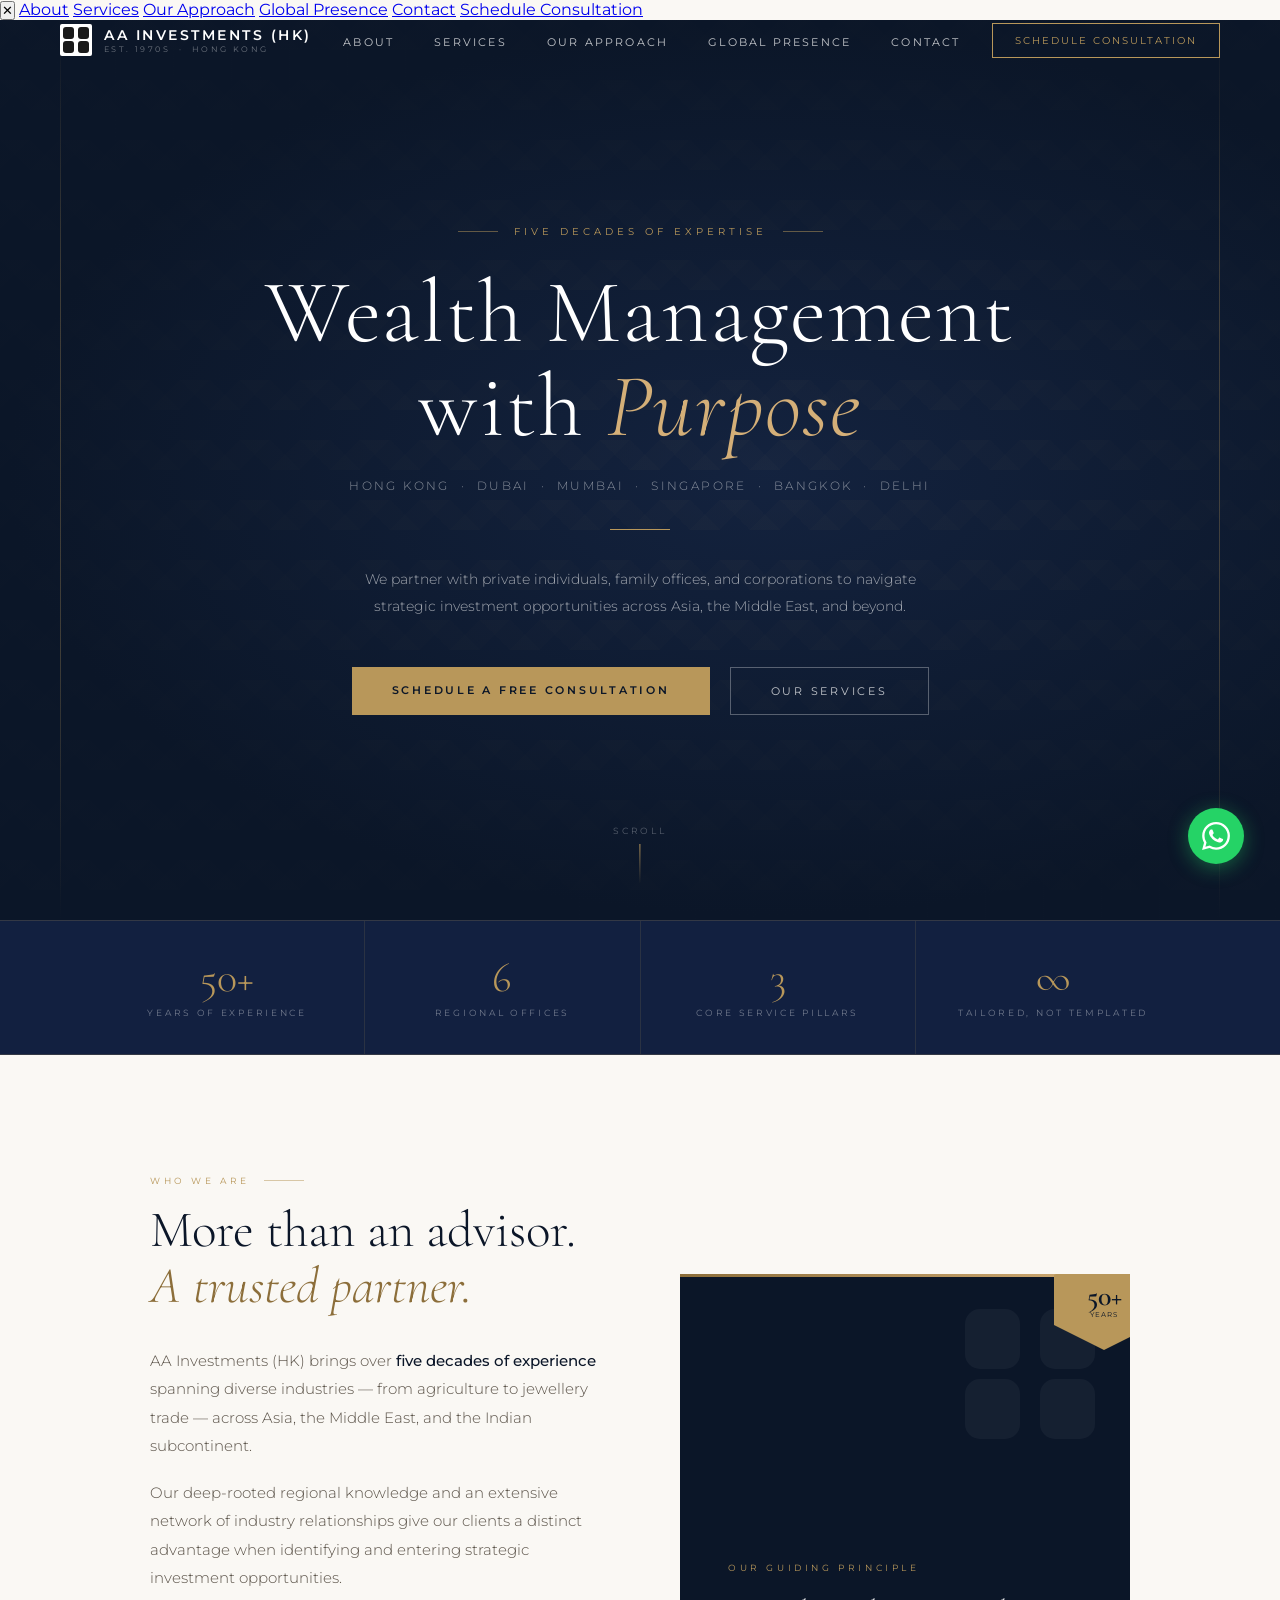
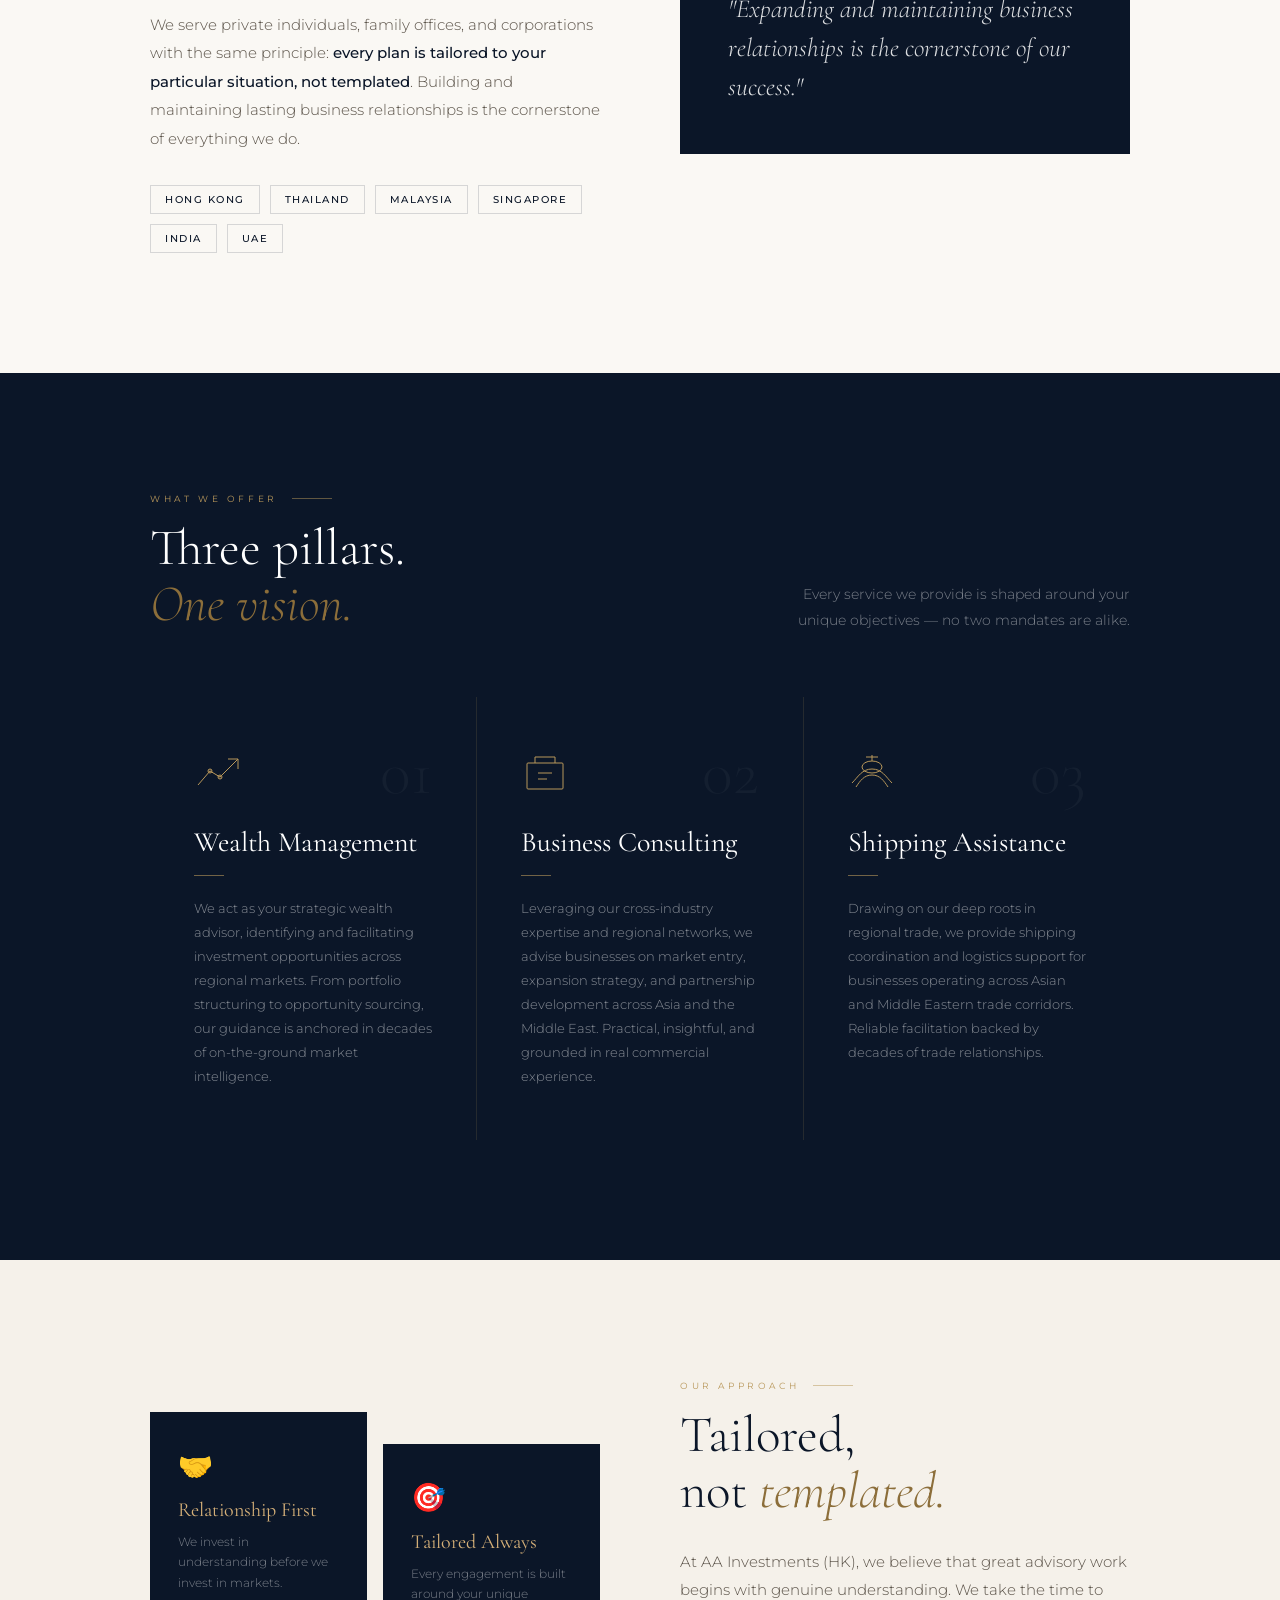
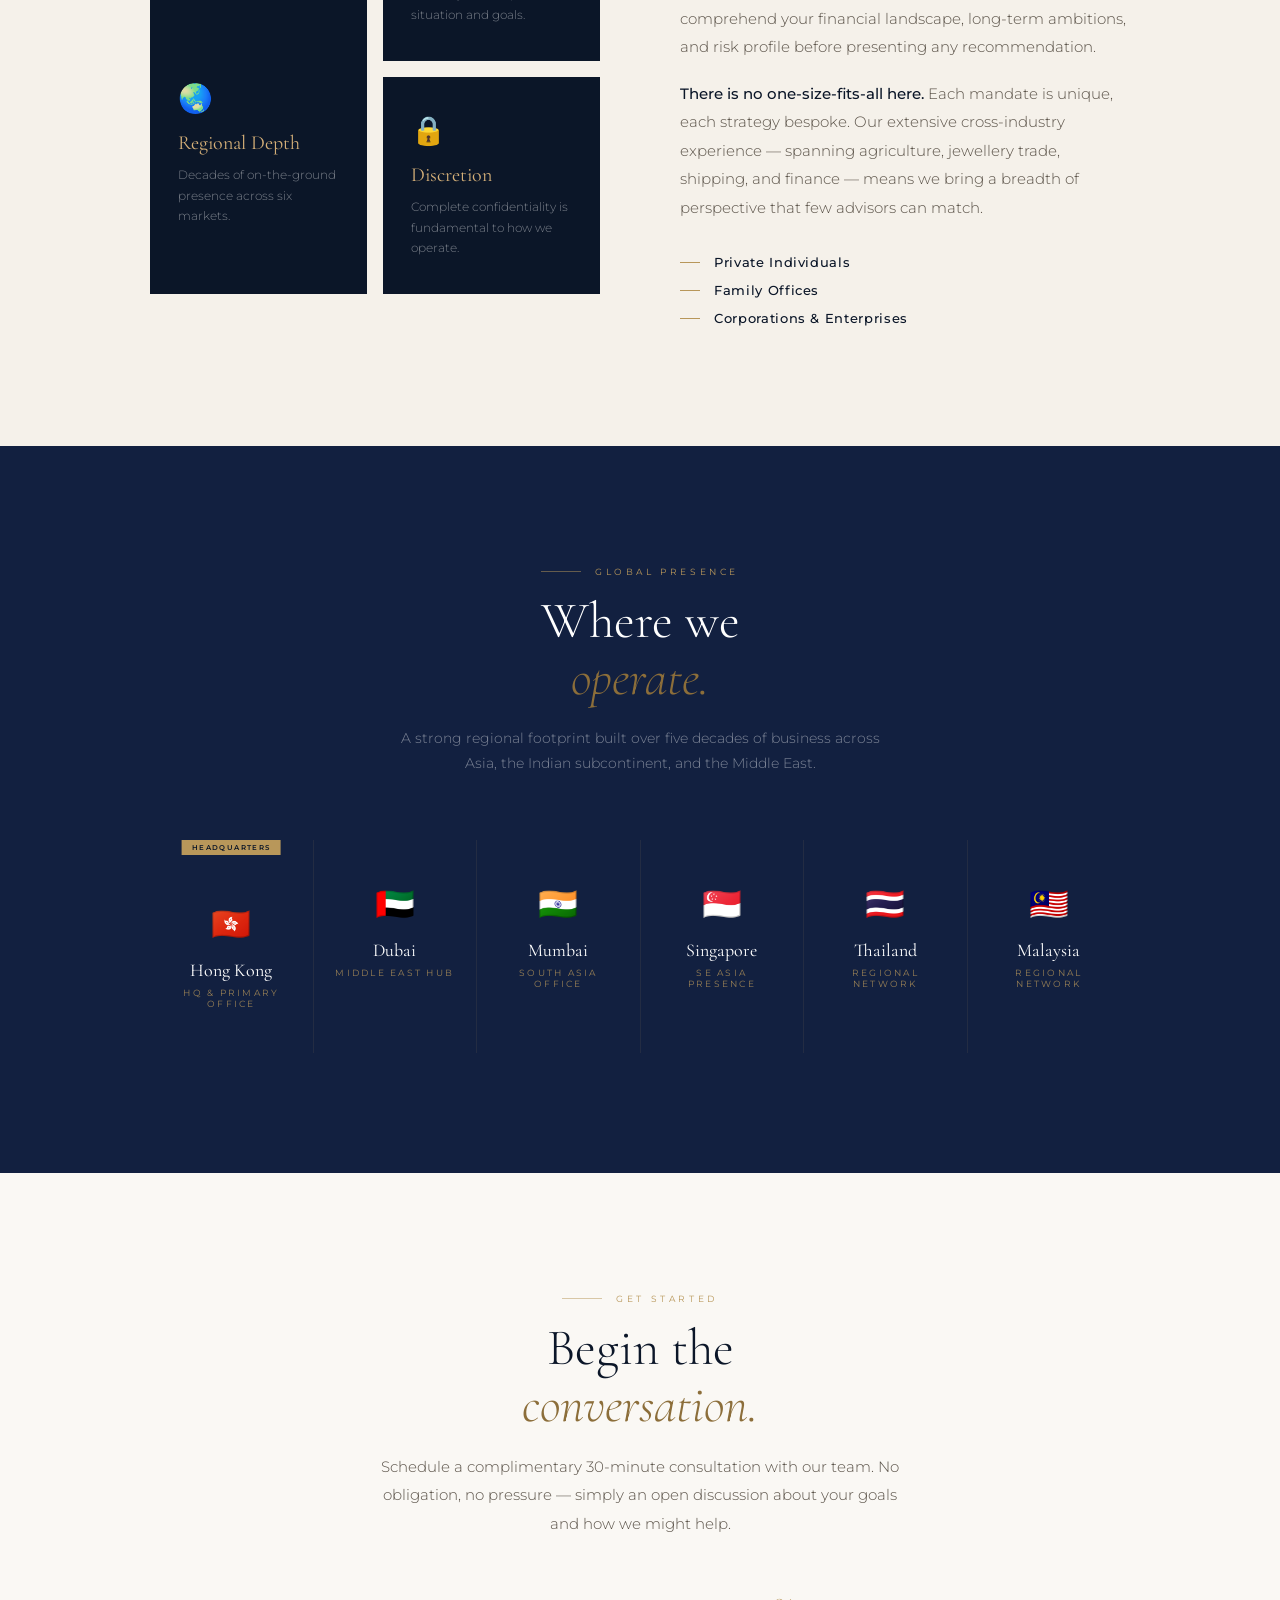
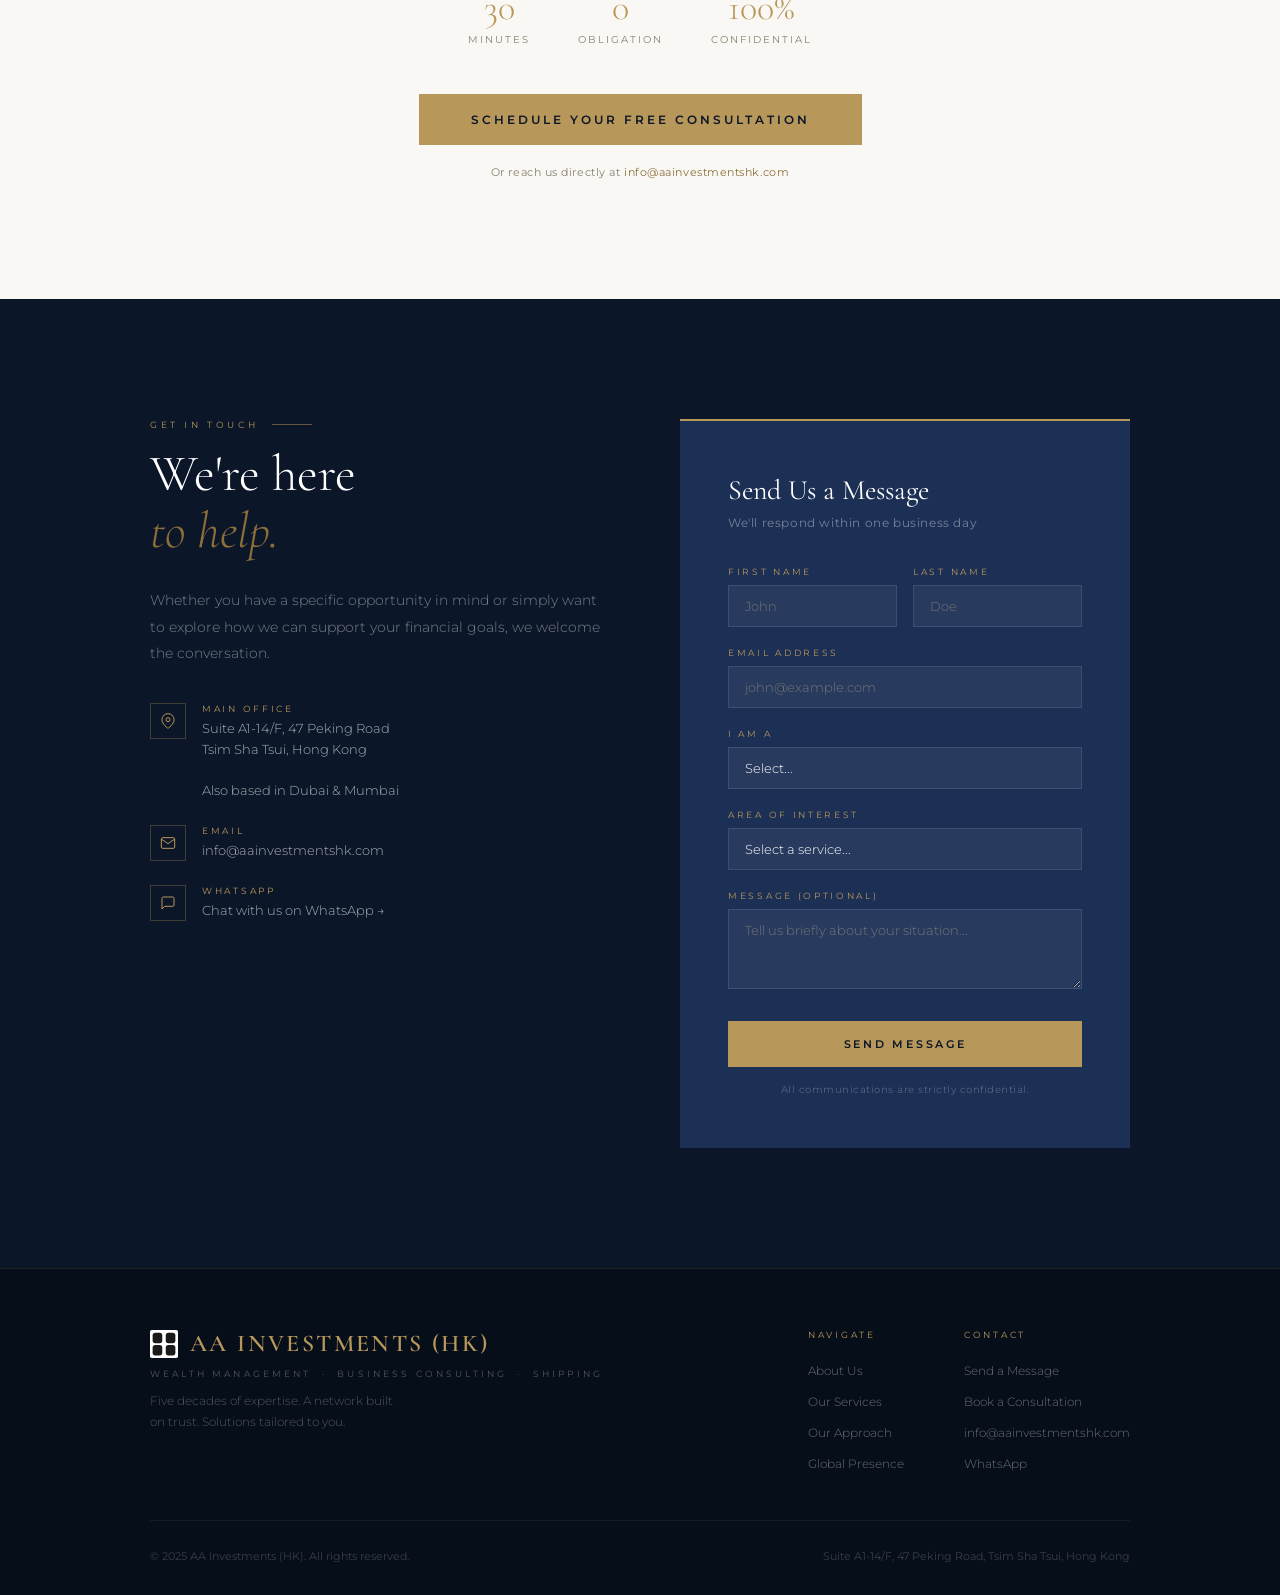
<file: aa-investments-hk-v2/index.html>
<!DOCTYPE html>
<html lang="en">
<head>
  <meta charset="UTF-8" />
  <meta name="viewport" content="width=device-width, initial-scale=1.0"/>
  <meta name="description" content="AA Investments (HK) – Wealth Management, Business Consulting and Shipping Assistance. Over 50 years of expertise across Asia and the Middle East."/>
  <meta name="keywords" content="wealth management Hong Kong, investment advisory Asia, family office Hong Kong, business consulting Asia, AA Investments"/>
  <meta property="og:title" content="AA Investments (HK) – Wealth Management & Advisory"/>
  <meta property="og:description" content="Five decades of expertise across Asia and the Middle East. Tailored wealth management, business consulting and shipping assistance."/>
  <meta property="og:type" content="website"/>
  <title>AA Investments (HK) – Wealth Management & Advisory</title>

  <!-- Google Fonts -->
  <link rel="preconnect" href="https://fonts.googleapis.com">
  <link rel="preconnect" href="https://fonts.gstatic.com" crossorigin>
  <link href="https://fonts.googleapis.com/css2?family=Cormorant+Garamond:ital,wght@0,300;0,400;0,500;0,600;1,300;1,400&family=Montserrat:wght@300;400;500;600&display=swap" rel="stylesheet">

  <!-- Stylesheet -->
  <link rel="stylesheet" href="style.css"/>
</head>
<body>

<!-- ─── MOBILE MENU ─── -->
<div class="mobile-menu" id="mobileMenu">
  <button class="mobile-close" onclick="toggleMenu()">✕</button>
  <a href="#about" onclick="toggleMenu()">About</a>
  <a href="#services" onclick="toggleMenu()">Services</a>
  <a href="#philosophy" onclick="toggleMenu()">Our Approach</a>
  <a href="#presence" onclick="toggleMenu()">Global Presence</a>
  <a href="#contact" onclick="toggleMenu()">Contact</a>
  <a href="#consultation" class="mobile-cta" onclick="toggleMenu()">Schedule Consultation</a>
</div>

<!-- ─── NAVIGATION ─── -->
<nav id="navbar">
  <a href="#" class="nav-logo">
    <svg class="nav-logo-mark" viewBox="0 0 32 32" fill="none" xmlns="http://www.w3.org/2000/svg">
      <rect width="32" height="32" fill="white" rx="2"/>
      <rect x="3" y="3" width="11" height="12" rx="3" fill="#1a1a1a"/>
      <rect x="18" y="3" width="11" height="12" rx="3" fill="#1a1a1a"/>
      <rect x="3" y="17" width="11" height="12" rx="3" fill="#1a1a1a"/>
      <rect x="18" y="17" width="11" height="12" rx="3" fill="#1a1a1a"/>
    </svg>
    <div class="nav-logo-text">
      <span class="nav-logo-main">AA INVESTMENTS (HK)</span>
      <span class="nav-logo-sub">Est. 1970s &nbsp;·&nbsp; Hong Kong</span>
    </div>
  </a>
  <ul class="nav-links">
    <li><a href="#about">About</a></li>
    <li><a href="#services">Services</a></li>
    <li><a href="#philosophy">Our Approach</a></li>
    <li><a href="#presence">Global Presence</a></li>
    <li><a href="#contact">Contact</a></li>
  </ul>
  <a href="#consultation" class="nav-cta">Schedule Consultation</a>
  <div class="hamburger" onclick="toggleMenu()">
    <span></span><span></span><span></span>
  </div>
</nav>

<!-- ─── HERO ─── -->
<section id="hero">
  <div class="hero-bg-pattern"></div>
  <div class="hero-mesh-top"></div>
  <div class="hero-mesh-bottom"></div>
  <div class="hero-overlay"></div>
  <div class="hero-line-left"></div>
  <div class="hero-line-right"></div>
  <div class="hero-content">
    <div class="hero-eyebrow">Five Decades of Expertise</div>
    <h1 class="hero-title">Wealth Management<br>with <em>Purpose</em></h1>
    <p class="hero-subtitle">Hong Kong &nbsp;·&nbsp; Dubai &nbsp;·&nbsp; Mumbai &nbsp;·&nbsp; Singapore &nbsp;·&nbsp; Bangkok &nbsp;·&nbsp; Delhi</p>
    <div class="hero-divider"></div>
    <p class="hero-desc">We partner with private individuals, family offices, and corporations to navigate strategic investment opportunities across Asia, the Middle East, and beyond.</p>
    <div class="hero-cta-wrap">
      <a href="#consultation" class="btn-primary">Schedule a Free Consultation</a>
      <a href="#services" class="btn-ghost">Our Services</a>
    </div>
  </div>
  <div class="hero-scroll">Scroll<span></span></div>
</section>

<!-- ─── STATS BAR ─── -->
<div class="stats-bar">
  <div class="stats-bar-inner">
    <div class="stat-item reveal">
      <div class="stat-num">50+</div>
      <div class="stat-label">Years of Experience</div>
    </div>
    <div class="stat-item reveal reveal-delay-1">
      <div class="stat-num">6</div>
      <div class="stat-label">Regional Offices</div>
    </div>
    <div class="stat-item reveal reveal-delay-2">
      <div class="stat-num">3</div>
      <div class="stat-label">Core Service Pillars</div>
    </div>
    <div class="stat-item reveal reveal-delay-3">
      <div class="stat-num">∞</div>
      <div class="stat-label">Tailored, Not Templated</div>
    </div>
  </div>
</div>

<!-- ─── ABOUT ─── -->
<section id="about">
  <div class="section-inner">
    <div class="about-grid">
      <div class="about-text reveal">
        <div class="section-eyebrow">Who We Are</div>
        <h2 class="section-title">More than an advisor.<br><em>A trusted partner.</em></h2>
        <div class="about-body">
          <p>AA Investments (HK) brings over <strong>five decades of experience</strong> spanning diverse industries — from agriculture to jewellery trade — across Asia, the Middle East, and the Indian subcontinent.</p>
          <p>Our deep-rooted regional knowledge and an extensive network of industry relationships give our clients a distinct advantage when identifying and entering strategic investment opportunities.</p>
          <p>We serve private individuals, family offices, and corporations with the same principle: <strong>every plan is tailored to your particular situation, not templated</strong>. Building and maintaining lasting business relationships is the cornerstone of everything we do.</p>
        </div>
        <div class="presence-tags">
          <span class="presence-tag">Hong Kong</span>
          <span class="presence-tag">Thailand</span>
          <span class="presence-tag">Malaysia</span>
          <span class="presence-tag">Singapore</span>
          <span class="presence-tag">India</span>
          <span class="presence-tag">UAE</span>
        </div>
      </div>
      <div class="about-visual reveal reveal-delay-2">
        <div class="about-card-main">
          <div class="about-card-bg-text">
            <svg width="160" height="160" viewBox="0 0 32 32" fill="none" xmlns="http://www.w3.org/2000/svg" style="opacity:0.04">
              <rect x="3" y="3" width="11" height="12" rx="3" fill="white"/>
              <rect x="18" y="3" width="11" height="12" rx="3" fill="white"/>
              <rect x="3" y="17" width="11" height="12" rx="3" fill="white"/>
              <rect x="18" y="17" width="11" height="12" rx="3" fill="white"/>
            </svg>
          </div>
          <div class="about-badge">
            <span class="about-badge-num">50+</span>
            <span class="about-badge-text">Years</span>
          </div>
          <div class="about-card-label">Our Guiding Principle</div>
          <div class="about-card-quote">"Expanding and maintaining business relationships is the cornerstone of our success."</div>
        </div>
      </div>
    </div>
  </div>
</section>

<!-- ─── SERVICES ─── -->
<section id="services">
  <div class="section-inner">
    <div class="services-header">
      <div>
        <div class="section-eyebrow" style="color:var(--gold)">What We Offer</div>
        <h2 class="section-title">Three pillars.<br><em>One vision.</em></h2>
      </div>
      <div class="services-header-right reveal reveal-delay-1">
        Every service we provide is shaped around your unique objectives — no two mandates are alike.
      </div>
    </div>
    <div class="services-grid">

      <div class="service-card reveal">
        <div class="service-num">01</div>
        <div class="service-icon">
          <svg viewBox="0 0 48 48" xmlns="http://www.w3.org/2000/svg">
            <polyline points="4,36 16,22 26,28 44,10"/>
            <polyline points="34,10 44,10 44,20"/>
            <circle cx="16" cy="22" r="2" fill="rgba(184,151,90,0.2)"/>
            <circle cx="26" cy="28" r="2" fill="rgba(184,151,90,0.2)"/>
          </svg>
        </div>
        <div class="service-title">Wealth Management</div>
        <div class="service-divider"></div>
        <div class="service-desc">We act as your strategic wealth advisor, identifying and facilitating investment opportunities across regional markets. From portfolio structuring to opportunity sourcing, our guidance is anchored in decades of on-the-ground market intelligence.</div>
      </div>

      <div class="service-card reveal reveal-delay-1">
        <div class="service-num">02</div>
        <div class="service-icon">
          <svg viewBox="0 0 48 48" xmlns="http://www.w3.org/2000/svg">
            <rect x="6" y="14" width="36" height="26" rx="1"/>
            <polyline points="14,14 14,8 34,8 34,14"/>
            <line x1="17" y1="24" x2="31" y2="24"/>
            <line x1="17" y1="30" x2="26" y2="30"/>
          </svg>
        </div>
        <div class="service-title">Business Consulting</div>
        <div class="service-divider"></div>
        <div class="service-desc">Leveraging our cross-industry expertise and regional networks, we advise businesses on market entry, expansion strategy, and partnership development across Asia and the Middle East. Practical, insightful, and grounded in real commercial experience.</div>
      </div>

      <div class="service-card reveal reveal-delay-2">
        <div class="service-num">03</div>
        <div class="service-icon">
          <svg viewBox="0 0 48 48" xmlns="http://www.w3.org/2000/svg">
            <path d="M4 34 C10 28 14 20 24 20 C34 20 38 28 44 34"/>
            <path d="M8 38 C12 32 16 26 24 26 C32 26 36 32 40 38"/>
            <ellipse cx="24" cy="18" rx="10" ry="6"/>
            <line x1="24" y1="12" x2="24" y2="6"/>
            <line x1="18" y1="8" x2="30" y2="8"/>
          </svg>
        </div>
        <div class="service-title">Shipping Assistance</div>
        <div class="service-divider"></div>
        <div class="service-desc">Drawing on our deep roots in regional trade, we provide shipping coordination and logistics support for businesses operating across Asian and Middle Eastern trade corridors. Reliable facilitation backed by decades of trade relationships.</div>
      </div>

    </div>
  </div>
</section>

<!-- ─── PHILOSOPHY ─── -->
<section id="philosophy">
  <div class="section-inner">
    <div class="philosophy-grid">
      <div class="philosophy-visual reveal">
        <div class="phil-tile">
          <div class="phil-tile-icon">🤝</div>
          <div class="phil-tile-title">Relationship First</div>
          <div class="phil-tile-desc">We invest in understanding before we invest in markets.</div>
        </div>
        <div class="phil-tile">
          <div class="phil-tile-icon">🎯</div>
          <div class="phil-tile-title">Tailored Always</div>
          <div class="phil-tile-desc">Every engagement is built around your unique situation and goals.</div>
        </div>
        <div class="phil-tile">
          <div class="phil-tile-icon">🌏</div>
          <div class="phil-tile-title">Regional Depth</div>
          <div class="phil-tile-desc">Decades of on-the-ground presence across six markets.</div>
        </div>
        <div class="phil-tile">
          <div class="phil-tile-icon">🔒</div>
          <div class="phil-tile-title">Discretion</div>
          <div class="phil-tile-desc">Complete confidentiality is fundamental to how we operate.</div>
        </div>
      </div>
      <div class="philosophy-text reveal reveal-delay-2">
        <div class="section-eyebrow">Our Approach</div>
        <h2 class="section-title">Tailored,<br>not <em>templated.</em></h2>
        <p>At AA Investments (HK), we believe that great advisory work begins with genuine understanding. We take the time to comprehend your financial landscape, long-term ambitions, and risk profile before presenting any recommendation.</p>
        <p><strong>There is no one-size-fits-all here.</strong> Each mandate is unique, each strategy bespoke. Our extensive cross-industry experience — spanning agriculture, jewellery trade, shipping, and finance — means we bring a breadth of perspective that few advisors can match.</p>
        <div class="client-types">
          <div class="client-type">Private Individuals</div>
          <div class="client-type">Family Offices</div>
          <div class="client-type">Corporations &amp; Enterprises</div>
        </div>
      </div>
    </div>
  </div>
</section>

<!-- ─── GLOBAL PRESENCE ─── -->
<section id="presence">
  <div class="section-inner">
    <div class="section-eyebrow reveal">Global Presence</div>
    <h2 class="section-title reveal reveal-delay-1">Where we<br><em>operate.</em></h2>
    <p class="presence-intro reveal reveal-delay-2">A strong regional footprint built over five decades of business across Asia, the Indian subcontinent, and the Middle East.</p>
    <div class="locations-grid">
      <div class="location-card reveal">
        <div class="hq-badge">Headquarters</div>
        <div class="location-flag" style="margin-top:20px">🇭🇰</div>
        <div class="location-city">Hong Kong</div>
        <div class="location-role">HQ &amp; Primary Office</div>
      </div>
      <div class="location-card reveal reveal-delay-1">
        <div class="location-flag">🇦🇪</div>
        <div class="location-city">Dubai</div>
        <div class="location-role">Middle East Hub</div>
      </div>
      <div class="location-card reveal reveal-delay-2">
        <div class="location-flag">🇮🇳</div>
        <div class="location-city">Mumbai</div>
        <div class="location-role">South Asia Office</div>
      </div>
      <div class="location-card reveal reveal-delay-1">
        <div class="location-flag">🇸🇬</div>
        <div class="location-city">Singapore</div>
        <div class="location-role">SE Asia Presence</div>
      </div>
      <div class="location-card reveal reveal-delay-2">
        <div class="location-flag">🇹🇭</div>
        <div class="location-city">Thailand</div>
        <div class="location-role">Regional Network</div>
      </div>
      <div class="location-card reveal reveal-delay-3">
        <div class="location-flag">🇲🇾</div>
        <div class="location-city">Malaysia</div>
        <div class="location-role">Regional Network</div>
      </div>
    </div>
  </div>
</section>

<!-- ─── CONSULTATION CTA ─── -->
<section id="consultation">
  <div class="section-inner">
    <div class="section-eyebrow reveal">Get Started</div>
    <h2 class="section-title reveal reveal-delay-1">Begin the<br><em>conversation.</em></h2>
    <p class="consult-desc reveal reveal-delay-2">Schedule a complimentary 30-minute consultation with our team. No obligation, no pressure — simply an open discussion about your goals and how we might help.</p>
    <div class="consult-features reveal reveal-delay-2">
      <div class="consult-feat">
        <div class="consult-feat-num">30</div>
        <div class="consult-feat-label">Minutes</div>
      </div>
      <div class="consult-feat">
        <div class="consult-feat-num">0</div>
        <div class="consult-feat-label">Obligation</div>
      </div>
      <div class="consult-feat">
        <div class="consult-feat-num">100%</div>
        <div class="consult-feat-label">Confidential</div>
      </div>
    </div>
    <!-- TODO: Replace href with your Calendly or booking link -->
    <a href="https://calendly.com" target="_blank" class="btn-primary reveal reveal-delay-3" style="font-size:12px; padding: 18px 52px;">Schedule Your Free Consultation</a>
    <p style="margin-top:20px; font-size:11px; color:var(--text-muted); letter-spacing:0.05em;" class="reveal reveal-delay-4">
      Or reach us directly at <a href="mailto:info@aainvestmentshk.com" style="color:var(--gold-dark); text-decoration:none;">info@aainvestmentshk.com</a>
    </p>
  </div>
</section>

<!-- ─── CONTACT ─── -->
<section id="contact">
  <div class="section-inner">
    <div class="contact-grid">
      <div class="contact-left reveal">
        <div class="section-eyebrow" style="color:var(--gold)">Get In Touch</div>
        <h2 class="section-title" style="color:#fff; margin-bottom:28px;">We're here<br><em>to help.</em></h2>
        <p>Whether you have a specific opportunity in mind or simply want to explore how we can support your financial goals, we welcome the conversation.</p>
        <div class="contact-detail">
          <div class="contact-item">
            <div class="contact-item-icon">
              <svg viewBox="0 0 24 24"><path d="M21 10c0 7-9 13-9 13s-9-6-9-13a9 9 0 0 1 18 0z"/><circle cx="12" cy="10" r="3"/></svg>
            </div>
            <div>
              <div class="contact-item-label">Main Office</div>
              <div class="contact-item-val">Suite A1-14/F, 47 Peking Road<br>Tsim Sha Tsui, Hong Kong<br><br>Also based in Dubai &amp; Mumbai</div>
            </div>
          </div>
          <div class="contact-item">
            <div class="contact-item-icon">
              <svg viewBox="0 0 24 24"><path d="M4 4h16c1.1 0 2 .9 2 2v12c0 1.1-.9 2-2 2H4c-1.1 0-2-.9-2-2V6c0-1.1.9-2 2-2z"/><polyline points="22,6 12,13 2,6"/></svg>
            </div>
            <div>
              <div class="contact-item-label">Email</div>
              <div class="contact-item-val"><a href="mailto:info@aainvestmentshk.com">info@aainvestmentshk.com</a></div>
            </div>
          </div>
          <div class="contact-item">
            <div class="contact-item-icon">
              <svg viewBox="0 0 24 24"><path d="M21 15a2 2 0 0 1-2 2H7l-4 4V5a2 2 0 0 1 2-2h14a2 2 0 0 1 2 2z"/></svg>
            </div>
            <div>
              <div class="contact-item-label">WhatsApp</div>
              <div class="contact-item-val"><a href="https://wa.me/917845316228" target="_blank" rel="noopener">Chat with us on WhatsApp →</a></div>
            </div>
          </div>
        </div>
      </div>

      <div class="contact-right reveal reveal-delay-2">
        <div class="contact-right-title">Send Us a Message</div>
        <div class="contact-right-sub">We'll respond within one business day</div>
        <div class="form-row">
          <div class="form-field">
            <label>First Name</label>
            <input type="text" placeholder="John"/>
          </div>
          <div class="form-field">
            <label>Last Name</label>
            <input type="text" placeholder="Doe"/>
          </div>
        </div>
        <div class="form-field">
          <label>Email Address</label>
          <input type="email" placeholder="john@example.com"/>
        </div>
        <div class="form-field">
          <label>I am a</label>
          <select>
            <option value="">Select...</option>
            <option>Private Individual</option>
            <option>Family Office</option>
            <option>Corporation</option>
            <option>Other</option>
          </select>
        </div>
        <div class="form-field">
          <label>Area of Interest</label>
          <select>
            <option value="">Select a service...</option>
            <option>Wealth Management</option>
            <option>Business Consulting</option>
            <option>Shipping Assistance</option>
            <option>General Enquiry</option>
          </select>
        </div>
        <div class="form-field">
          <label>Message (Optional)</label>
          <textarea placeholder="Tell us briefly about your situation..."></textarea>
        </div>
        <button class="form-submit" onclick="handleFormSubmit(event)">Send Message</button>
        <div class="form-note">All communications are strictly confidential.</div>
      </div>
    </div>
  </div>
</section>

<!-- ─── WHATSAPP FLOAT BUTTON ─── -->
<a href="https://wa.me/917845316228" target="_blank" rel="noopener" class="whatsapp-float" title="Chat on WhatsApp">
  <svg viewBox="0 0 24 24" xmlns="http://www.w3.org/2000/svg">
    <path d="M17.472 14.382c-.297-.149-1.758-.867-2.03-.967-.273-.099-.471-.148-.67.15-.197.297-.767.966-.94 1.164-.173.199-.347.223-.644.075-.297-.15-1.255-.463-2.39-1.475-.883-.788-1.48-1.761-1.653-2.059-.173-.297-.018-.458.13-.606.134-.133.298-.347.446-.52.149-.174.198-.298.298-.497.099-.198.05-.371-.025-.52-.075-.149-.669-1.612-.916-2.207-.242-.579-.487-.5-.669-.51-.173-.008-.371-.01-.57-.01-.198 0-.52.074-.792.372-.272.297-1.04 1.016-1.04 2.479 0 1.462 1.065 2.875 1.213 3.074.149.198 2.096 3.2 5.077 4.487.709.306 1.262.489 1.694.625.712.227 1.36.195 1.871.118.571-.085 1.758-.719 2.006-1.413.248-.694.248-1.289.173-1.413-.074-.124-.272-.198-.57-.347m-5.421 7.403h-.004a9.87 9.87 0 01-5.031-1.378l-.361-.214-3.741.982.998-3.648-.235-.374a9.86 9.86 0 01-1.51-5.26c.001-5.45 4.436-9.884 9.888-9.884 2.64 0 5.122 1.03 6.988 2.898a9.825 9.825 0 012.893 6.994c-.003 5.45-4.437 9.884-9.885 9.884m8.413-18.297A11.815 11.815 0 0012.05 0C5.495 0 .16 5.335.157 11.892c0 2.096.547 4.142 1.588 5.945L.057 24l6.305-1.654a11.882 11.882 0 005.683 1.448h.005c6.554 0 11.89-5.335 11.893-11.893a11.821 11.821 0 00-3.48-8.413z"/>
  </svg>
</a>

<!-- ─── FOOTER ─── -->
<footer>
  <div class="footer-inner">
    <div class="footer-top">
      <div>
        <div style="display:flex; align-items:center; gap:12px; margin-bottom:10px;">
          <svg width="28" height="28" viewBox="0 0 32 32" fill="none" xmlns="http://www.w3.org/2000/svg">
            <rect width="32" height="32" fill="white" rx="2"/>
            <rect x="3" y="3" width="11" height="12" rx="3" fill="#1a1a1a"/>
            <rect x="18" y="3" width="11" height="12" rx="3" fill="#1a1a1a"/>
            <rect x="3" y="17" width="11" height="12" rx="3" fill="#1a1a1a"/>
            <rect x="18" y="17" width="11" height="12" rx="3" fill="#1a1a1a"/>
          </svg>
          <div class="footer-logo-main">AA INVESTMENTS (HK)</div>
        </div>
        <div class="footer-logo-sub">Wealth Management &nbsp;·&nbsp; Business Consulting &nbsp;·&nbsp; Shipping</div>
        <div class="footer-tagline">Five decades of expertise. A network built on trust. Solutions tailored to you.</div>
      </div>
      <div class="footer-links">
        <div class="footer-col">
          <div class="footer-col-title">Navigate</div>
          <ul>
            <li><a href="#about">About Us</a></li>
            <li><a href="#services">Our Services</a></li>
            <li><a href="#philosophy">Our Approach</a></li>
            <li><a href="#presence">Global Presence</a></li>
          </ul>
        </div>
        <div class="footer-col">
          <div class="footer-col-title">Contact</div>
          <ul>
            <li><a href="#contact">Send a Message</a></li>
            <li><a href="#consultation">Book a Consultation</a></li>
            <li><a href="mailto:info@aainvestmentshk.com">info@aainvestmentshk.com</a></li>
            <li><a href="https://wa.me/917845316228" target="_blank">WhatsApp</a></li>
          </ul>
        </div>
      </div>
    </div>
    <div class="footer-bottom">
      <span>© 2025 AA Investments (HK). All rights reserved.</span>
      <span>Suite A1-14/F, 47 Peking Road, Tsim Sha Tsui, Hong Kong</span>
    </div>
  </div>
</footer>

<!-- Main JavaScript -->
<script src="script.js"></script>
</body>
</html>
</file>
<file: aa-investments-hk-v2/style.css>
/* ============================================================
   AA INVESTMENTS (HK) — Main Stylesheet
   Fonts: Cormorant Garamond (serif) + Montserrat (sans-serif)
   ============================================================ */

/* ─── CSS VARIABLES ─── */
:root {
  --gold: #B8975A;
  --gold-light: #D4AF78;
  --gold-dark: #8C6E3A;
  --navy: #0B1628;
  --navy-mid: #122040;
  --navy-light: #1C2F55;
  --off-white: #F5F1EA;
  --warm-white: #FAF8F4;
  --text-muted: #8A8070;
  --text-body: #3A3530;
}

*, *::before, *::after { box-sizing: border-box; margin: 0; padding: 0; }

html { scroll-behavior: smooth; }

body {
  font-family: 'Montserrat', sans-serif;
  background: var(--warm-white);
  color: var(--text-body);
  overflow-x: hidden;
}

/* ─── SCROLLBAR ─── */
::-webkit-scrollbar { width: 6px; }
::-webkit-scrollbar-track { background: var(--navy); }
::-webkit-scrollbar-thumb { background: var(--gold); }

/* ─── NAV ─── */
nav {
  position: fixed; top: 0; left: 0; right: 0; z-index: 1000;
  display: flex; align-items: center; justify-content: space-between;
  padding: 0 60px;
  height: 80px;
  transition: background 0.4s, box-shadow 0.4s;
}
nav.scrolled {
  background: rgba(11,22,40,0.97);
  box-shadow: 0 1px 30px rgba(0,0,0,0.4);
}
.nav-logo {
  display: flex; align-items: center; gap: 12px; line-height: 1;
  text-decoration: none;
}
.nav-logo-mark { width: 32px; height: 32px; flex-shrink: 0; }
.nav-logo-text { display: flex; flex-direction: column; }
.nav-logo-main {
  font-family: 'Montserrat', sans-serif;
  font-size: 14px; font-weight: 600; letter-spacing: 0.18em;
  color: #fff;
}
.nav-logo-sub {
  font-size: 8px; letter-spacing: 0.3em; color: rgba(255,255,255,0.4);
  text-transform: uppercase; margin-top: 3px;
}
.nav-links { display: flex; gap: 40px; list-style: none; }
.nav-links a {
  font-size: 11px; letter-spacing: 0.2em; text-transform: uppercase;
  color: rgba(255,255,255,0.75); text-decoration: none;
  transition: color 0.3s; font-weight: 400;
}
.nav-links a:hover { color: var(--gold); }
.nav-cta {
  font-size: 10px; letter-spacing: 0.2em; text-transform: uppercase;
  background: transparent; border: 1px solid var(--gold);
  color: var(--gold); padding: 10px 22px; cursor: pointer;
  font-family: 'Montserrat', sans-serif;
  text-decoration: none;
  transition: background 0.3s, color 0.3s;
}
.nav-cta:hover { background: var(--gold); color: var(--navy); }

/* ─── HAMBURGER ─── */
.hamburger { display: none; flex-direction: column; gap: 5px; cursor: pointer; }
.hamburger span { width: 24px; height: 1.5px; background: var(--gold); display: block; transition: 0.3s; }

/* ─── HERO ─── */
#hero {
  position: relative; height: 100vh; min-height: 700px;
  background: var(--navy);
  display: flex; align-items: center; justify-content: center;
  overflow: hidden;
}
.hero-bg-pattern {
  position: absolute; inset: 0;
  background-image:
    linear-gradient(135deg, rgba(184,151,90,0.04) 25%, transparent 25%),
    linear-gradient(225deg, rgba(184,151,90,0.04) 25%, transparent 25%),
    linear-gradient(45deg, rgba(184,151,90,0.04) 25%, transparent 25%),
    linear-gradient(315deg, rgba(184,151,90,0.04) 25%, transparent 25%);
  background-size: 60px 60px;
  background-position: 0 0, 30px 0, 30px -30px, 0 30px;
}
.hero-mesh-top {
  position: absolute; top: 0; left: 0; right: 0; height: 45%;
  opacity: 0.07; pointer-events: none;
  background:
    repeating-linear-gradient(0deg, transparent, transparent 28px, rgba(180,180,180,0.4) 29px),
    repeating-linear-gradient(90deg, transparent, transparent 28px, rgba(180,180,180,0.4) 29px);
  mask-image: radial-gradient(ellipse 80% 80% at 20% 0%, black 10%, transparent 70%);
  -webkit-mask-image: radial-gradient(ellipse 80% 80% at 20% 0%, black 10%, transparent 70%);
}
.hero-mesh-bottom {
  position: absolute; bottom: 0; left: 0; right: 0; height: 45%;
  opacity: 0.07; pointer-events: none;
  background:
    repeating-linear-gradient(0deg, transparent, transparent 28px, rgba(180,180,180,0.4) 29px),
    repeating-linear-gradient(90deg, transparent, transparent 28px, rgba(180,180,180,0.4) 29px);
  mask-image: radial-gradient(ellipse 80% 80% at 80% 100%, black 10%, transparent 70%);
  -webkit-mask-image: radial-gradient(ellipse 80% 80% at 80% 100%, black 10%, transparent 70%);
}
.hero-overlay {
  position: absolute; inset: 0;
  background: radial-gradient(ellipse at 60% 50%, rgba(28,47,85,0.5) 0%, rgba(11,22,40,0.9) 70%);
}
.hero-line-left {
  position: absolute; left: 60px; top: 0; bottom: 0;
  width: 1px; background: linear-gradient(to bottom, transparent, var(--gold) 30%, var(--gold) 70%, transparent);
  opacity: 0.3;
}
.hero-line-right {
  position: absolute; right: 60px; top: 0; bottom: 0;
  width: 1px; background: linear-gradient(to bottom, transparent, var(--gold) 30%, var(--gold) 70%, transparent);
  opacity: 0.3;
}
.hero-content {
  position: relative; z-index: 2;
  text-align: center; padding: 0 20px;
  animation: heroFadeUp 1.2s ease both;
}
@keyframes heroFadeUp {
  from { opacity: 0; transform: translateY(40px); }
  to   { opacity: 1; transform: translateY(0); }
}
.hero-eyebrow {
  font-size: 10px; letter-spacing: 0.4em; text-transform: uppercase;
  color: var(--gold); margin-bottom: 28px;
  display: flex; align-items: center; justify-content: center; gap: 16px;
}
.hero-eyebrow::before, .hero-eyebrow::after {
  content: ''; width: 40px; height: 1px; background: var(--gold); opacity: 0.5;
}
.hero-title {
  font-family: 'Cormorant Garamond', serif;
  font-size: clamp(48px, 7vw, 96px);
  font-weight: 300; color: #fff; line-height: 1.05;
  letter-spacing: 0.02em;
}
.hero-title em { font-style: italic; color: var(--gold-light); }
.hero-subtitle {
  margin-top: 24px;
  font-size: 12px; letter-spacing: 0.2em; color: rgba(255,255,255,0.5);
  text-transform: uppercase; font-weight: 300;
}
.hero-divider { width: 60px; height: 1px; background: var(--gold); margin: 36px auto; }
.hero-desc {
  max-width: 560px; margin: 0 auto;
  font-size: 14px; color: rgba(255,255,255,0.6);
  line-height: 1.9; font-weight: 300;
}
.hero-cta-wrap { margin-top: 48px; display: flex; gap: 20px; justify-content: center; flex-wrap: wrap; }
.btn-primary {
  display: inline-block;
  font-size: 11px; letter-spacing: 0.25em; text-transform: uppercase;
  background: var(--gold); color: var(--navy);
  padding: 16px 40px; text-decoration: none; font-weight: 600;
  transition: background 0.3s, transform 0.2s;
  border: none; cursor: pointer; font-family: 'Montserrat', sans-serif;
}
.btn-primary:hover { background: var(--gold-light); transform: translateY(-2px); }
.btn-ghost {
  display: inline-block;
  font-size: 11px; letter-spacing: 0.25em; text-transform: uppercase;
  border: 1px solid rgba(255,255,255,0.3); color: rgba(255,255,255,0.75);
  padding: 16px 40px; text-decoration: none; font-weight: 400;
  transition: border-color 0.3s, color 0.3s, transform 0.2s;
}
.btn-ghost:hover { border-color: var(--gold); color: var(--gold); transform: translateY(-2px); }
.hero-scroll {
  position: absolute; bottom: 36px; left: 50%; transform: translateX(-50%);
  display: flex; flex-direction: column; align-items: center; gap: 8px;
  z-index: 2; color: rgba(255,255,255,0.3);
  font-size: 9px; letter-spacing: 0.3em; text-transform: uppercase;
  animation: bounce 2s infinite;
}
.hero-scroll span { width: 1px; height: 40px; background: linear-gradient(to bottom, var(--gold), transparent); }
@keyframes bounce {
  0%, 100% { transform: translateX(-50%) translateY(0); }
  50% { transform: translateX(-50%) translateY(6px); }
}

/* ─── STATS BAR ─── */
.stats-bar {
  background: var(--navy-mid);
  border-top: 1px solid rgba(184,151,90,0.2);
  border-bottom: 1px solid rgba(184,151,90,0.2);
  display: flex; justify-content: center;
}
.stats-bar-inner { display: flex; width: 100%; max-width: 1100px; }
.stat-item {
  flex: 1; text-align: center;
  padding: 36px 20px;
  border-right: 1px solid rgba(184,151,90,0.15);
  transition: background 0.3s;
}
.stat-item:last-child { border-right: none; }
.stat-item:hover { background: rgba(184,151,90,0.05); }
.stat-num {
  font-family: 'Cormorant Garamond', serif;
  font-size: 42px; font-weight: 300; color: var(--gold); line-height: 1;
}
.stat-label {
  font-size: 9px; letter-spacing: 0.3em; text-transform: uppercase;
  color: rgba(255,255,255,0.4); margin-top: 8px;
}

/* ─── SECTION SHARED ─── */
section { position: relative; }
.section-inner { max-width: 1100px; margin: 0 auto; padding: 0 60px; }
.section-eyebrow {
  font-size: 9px; letter-spacing: 0.4em; text-transform: uppercase;
  color: var(--gold); margin-bottom: 16px;
  display: flex; align-items: center; gap: 14px;
}
.section-eyebrow::after { content: ''; flex: 0 0 40px; height: 1px; background: var(--gold); opacity: 0.5; }
.section-title {
  font-family: 'Cormorant Garamond', serif;
  font-size: clamp(32px, 4vw, 56px); font-weight: 300; line-height: 1.1;
}
.section-title em { font-style: italic; color: var(--gold-dark); }

/* ─── ABOUT ─── */
#about { padding: 120px 0; background: var(--warm-white); }
.about-grid { display: grid; grid-template-columns: 1fr 1fr; gap: 80px; align-items: center; }
.about-text .section-title { margin-bottom: 32px; color: var(--navy); }
.about-body { font-size: 15px; line-height: 1.9; color: #5a5248; font-weight: 300; }
.about-body p + p { margin-top: 18px; }
.about-body strong { color: var(--navy); font-weight: 500; }
.about-visual { position: relative; height: 480px; }
.about-card-main {
  position: absolute; inset: 0;
  background: var(--navy);
  display: flex; flex-direction: column; justify-content: flex-end;
  padding: 48px; overflow: hidden;
}
.about-card-main::before {
  content: '';
  position: absolute; top: 0; left: 0; right: 0; height: 3px;
  background: linear-gradient(90deg, var(--gold-dark), var(--gold-light));
}
.about-card-bg-text {
  position: absolute; top: 20px; right: 20px;
  pointer-events: none; user-select: none;
}
.about-card-label {
  font-size: 9px; letter-spacing: 0.4em; text-transform: uppercase;
  color: var(--gold); margin-bottom: 16px;
}
.about-card-quote {
  font-family: 'Cormorant Garamond', serif;
  font-size: 26px; font-weight: 300; font-style: italic;
  color: rgba(255,255,255,0.85); line-height: 1.5;
}
.about-badge {
  position: absolute; top: -24px; right: -24px;
  width: 100px; height: 100px;
  background: var(--gold);
  display: flex; flex-direction: column; align-items: center; justify-content: center;
  clip-path: polygon(50% 0%, 100% 25%, 100% 75%, 50% 100%, 0% 75%, 0% 25%);
}
.about-badge-num {
  font-family: 'Cormorant Garamond', serif;
  font-size: 28px; font-weight: 600; color: var(--navy); line-height: 1;
}
.about-badge-text { font-size: 7px; letter-spacing: 0.15em; text-transform: uppercase; color: var(--navy); }
.presence-tags { display: flex; flex-wrap: wrap; gap: 10px; margin-top: 32px; }
.presence-tag {
  font-size: 10px; letter-spacing: 0.15em; text-transform: uppercase;
  border: 1px solid rgba(11,22,40,0.15); color: var(--navy);
  padding: 7px 14px; font-weight: 500;
}

/* ─── SERVICES ─── */
#services { padding: 120px 0; background: var(--navy); }
#services .section-title { color: #fff; }
.services-header { display: flex; align-items: flex-end; justify-content: space-between; margin-bottom: 64px; }
.services-header-right {
  max-width: 360px; font-size: 14px; color: rgba(255,255,255,0.45);
  line-height: 1.8; font-weight: 300; text-align: right;
}
.services-grid { display: grid; grid-template-columns: repeat(3,1fr); gap: 1px; background: rgba(184,151,90,0.15); }
.service-card {
  background: var(--navy);
  padding: 52px 44px;
  position: relative; overflow: hidden;
  transition: background 0.4s; cursor: default;
}
.service-card::before {
  content: '';
  position: absolute; top: 0; left: 0; right: 0; height: 2px;
  background: linear-gradient(90deg, var(--gold-dark), var(--gold-light));
  transform: scaleX(0); transform-origin: left;
  transition: transform 0.4s;
}
.service-card:hover { background: var(--navy-light); }
.service-card:hover::before { transform: scaleX(1); }
.service-icon { width: 48px; height: 48px; margin-bottom: 28px; position: relative; }
.service-icon svg { width: 100%; height: 100%; stroke: var(--gold); fill: none; stroke-width: 1; }
.service-num {
  position: absolute; top: 44px; right: 44px;
  font-family: 'Cormorant Garamond', serif;
  font-size: 64px; font-weight: 300; color: rgba(255,255,255,0.04);
  line-height: 1; pointer-events: none;
}
.service-title {
  font-family: 'Cormorant Garamond', serif;
  font-size: 28px; font-weight: 400; color: #fff; margin-bottom: 16px;
}
.service-divider { width: 30px; height: 1px; background: var(--gold); margin-bottom: 20px; opacity: 0.6; }
.service-desc { font-size: 13px; color: rgba(255,255,255,0.5); line-height: 1.85; font-weight: 300; }

/* ─── PHILOSOPHY ─── */
#philosophy { padding: 120px 0; background: var(--off-white); }
.philosophy-grid { display: grid; grid-template-columns: 1fr 1fr; gap: 80px; align-items: center; }
.philosophy-visual { display: grid; grid-template-columns: 1fr 1fr; gap: 16px; }
.phil-tile { background: var(--navy); padding: 36px 28px; position: relative; overflow: hidden; }
.phil-tile:nth-child(2) { margin-top: 32px; }
.phil-tile:nth-child(3) { margin-top: -32px; }
.phil-tile-icon { font-size: 28px; margin-bottom: 16px; }
.phil-tile-title {
  font-family: 'Cormorant Garamond', serif;
  font-size: 20px; color: var(--gold-light); margin-bottom: 10px;
}
.phil-tile-desc { font-size: 12px; color: rgba(255,255,255,0.45); line-height: 1.7; font-weight: 300; }
.philosophy-text .section-title { color: var(--navy); margin-bottom: 28px; }
.philosophy-text p { font-size: 15px; color: #5a5248; line-height: 1.9; font-weight: 300; margin-bottom: 18px; }
.philosophy-text strong { color: var(--navy); font-weight: 500; }
.client-types { display: flex; flex-direction: column; gap: 12px; margin-top: 32px; }
.client-type {
  display: flex; align-items: center; gap: 14px;
  font-size: 13px; color: var(--navy); font-weight: 500; letter-spacing: 0.05em;
}
.client-type::before { content: ''; width: 20px; height: 1px; background: var(--gold); flex-shrink: 0; }

/* ─── PRESENCE ─── */
#presence { padding: 120px 0; background: var(--navy-mid); }
#presence .section-title { color: #fff; text-align: center; }
#presence .section-eyebrow { justify-content: center; }
#presence .section-eyebrow::after { display: none; }
#presence .section-eyebrow::before { content: ''; flex: 0 0 40px; height: 1px; background: var(--gold); opacity: 0.5; }
.presence-intro {
  text-align: center; font-size: 14px; color: rgba(255,255,255,0.45);
  max-width: 500px; margin: 20px auto 64px; line-height: 1.8; font-weight: 300;
}
.locations-grid { display: grid; grid-template-columns: repeat(6,1fr); gap: 1px; background: rgba(184,151,90,0.1); }
.location-card {
  background: var(--navy-mid); padding: 44px 20px;
  text-align: center; position: relative; overflow: hidden;
  transition: background 0.3s;
}
.location-card:hover { background: var(--navy-light); }
.location-flag { font-size: 32px; margin-bottom: 16px; }
.location-city {
  font-family: 'Cormorant Garamond', serif;
  font-size: 18px; color: #fff; margin-bottom: 6px;
}
.location-role { font-size: 9px; letter-spacing: 0.25em; text-transform: uppercase; color: var(--gold); opacity: 0.8; }
.hq-badge {
  position: absolute; top: 0; left: 50%; transform: translateX(-50%);
  font-size: 7px; letter-spacing: 0.2em; text-transform: uppercase;
  background: var(--gold); color: var(--navy); padding: 3px 10px; font-weight: 600;
}

/* ─── CONSULTATION ─── */
#consultation { padding: 120px 0; background: var(--warm-white); text-align: center; }
#consultation .section-eyebrow { justify-content: center; }
#consultation .section-eyebrow::after { display: none; }
#consultation .section-eyebrow::before { content: ''; flex: 0 0 40px; height: 1px; background: var(--gold); opacity: 0.5; }
#consultation .section-title { color: var(--navy); margin-bottom: 20px; }
.consult-desc {
  font-size: 15px; color: #5a5248; max-width: 520px;
  margin: 0 auto 48px; line-height: 1.9; font-weight: 300;
}
.consult-features { display: flex; justify-content: center; gap: 48px; margin-bottom: 48px; flex-wrap: wrap; }
.consult-feat { text-align: center; }
.consult-feat-num {
  font-family: 'Cormorant Garamond', serif;
  font-size: 36px; color: var(--gold); font-weight: 300;
}
.consult-feat-label { font-size: 10px; letter-spacing: 0.2em; text-transform: uppercase; color: var(--text-muted); margin-top: 4px; }

/* ─── CONTACT ─── */
#contact { padding: 120px 0; background: var(--navy); }
.contact-grid { display: grid; grid-template-columns: 1fr 1fr; gap: 80px; align-items: start; }
.contact-left .section-title { color: #fff; margin-bottom: 32px; }
.contact-left p { font-size: 14px; color: rgba(255,255,255,0.45); line-height: 1.9; font-weight: 300; margin-bottom: 36px; }
.contact-detail { display: flex; flex-direction: column; gap: 24px; }
.contact-item { display: flex; align-items: flex-start; gap: 16px; }
.contact-item-icon {
  width: 36px; height: 36px; border: 1px solid rgba(184,151,90,0.3);
  display: flex; align-items: center; justify-content: center; flex-shrink: 0;
}
.contact-item-icon svg { width: 16px; height: 16px; stroke: var(--gold); fill: none; stroke-width: 1.5; }
.contact-item-label { font-size: 9px; letter-spacing: 0.3em; text-transform: uppercase; color: var(--gold); margin-bottom: 4px; }
.contact-item-val { font-size: 13px; color: rgba(255,255,255,0.65); line-height: 1.6; font-weight: 300; }
.contact-item-val a { color: rgba(255,255,255,0.65); text-decoration: none; transition: color 0.3s; }
.contact-item-val a:hover { color: var(--gold); }
.contact-right {
  background: var(--navy-light);
  padding: 52px 48px;
  border-top: 2px solid var(--gold);
  position: relative;
}
.contact-right-title {
  font-family: 'Cormorant Garamond', serif;
  font-size: 28px; color: #fff; margin-bottom: 8px;
}
.contact-right-sub { font-size: 12px; color: rgba(255,255,255,0.4); margin-bottom: 36px; letter-spacing: 0.05em; }
.form-field { margin-bottom: 20px; }
.form-field label { display: block; font-size: 9px; letter-spacing: 0.3em; text-transform: uppercase; color: var(--gold); margin-bottom: 8px; }
.form-field input,
.form-field select,
.form-field textarea {
  width: 100%; background: rgba(255,255,255,0.05);
  border: 1px solid rgba(255,255,255,0.1);
  color: #fff; padding: 12px 16px; font-family: 'Montserrat', sans-serif;
  font-size: 13px; font-weight: 300;
  transition: border-color 0.3s; outline: none; appearance: none;
}
.form-field input:focus,
.form-field select:focus,
.form-field textarea:focus { border-color: var(--gold); }
.form-field select option { background: var(--navy-mid); }
.form-field textarea { resize: vertical; min-height: 80px; }
.form-row { display: grid; grid-template-columns: 1fr 1fr; gap: 16px; }
.form-submit {
  width: 100%; padding: 16px;
  background: var(--gold); color: var(--navy);
  font-family: 'Montserrat', sans-serif;
  font-size: 11px; letter-spacing: 0.25em; text-transform: uppercase;
  font-weight: 600; border: none; cursor: pointer;
  transition: background 0.3s; margin-top: 8px;
}
.form-submit:hover { background: var(--gold-light); }
.form-note { font-size: 10px; color: rgba(255,255,255,0.25); margin-top: 16px; text-align: center; letter-spacing: 0.05em; }

/* ─── WHATSAPP FLOAT ─── */
.whatsapp-float {
  position: fixed; bottom: 36px; right: 36px; z-index: 900;
  width: 56px; height: 56px; background: #25D366;
  border-radius: 50%; display: flex; align-items: center; justify-content: center;
  text-decoration: none; box-shadow: 0 4px 20px rgba(37,211,102,0.4);
  transition: transform 0.3s, box-shadow 0.3s;
}
.whatsapp-float:hover { transform: scale(1.1); box-shadow: 0 6px 28px rgba(37,211,102,0.5); }
.whatsapp-float svg { width: 28px; height: 28px; fill: #fff; }

/* ─── FOOTER ─── */
footer {
  background: #060E1A; padding: 60px 0 32px;
  border-top: 1px solid rgba(184,151,90,0.15);
}
.footer-inner { max-width: 1100px; margin: 0 auto; padding: 0 60px; }
.footer-top { display: flex; justify-content: space-between; align-items: flex-start; margin-bottom: 48px; }
.footer-logo-main {
  font-family: 'Cormorant Garamond', serif;
  font-size: 24px; font-weight: 600; color: var(--gold); letter-spacing: 0.1em;
}
.footer-logo-sub { font-size: 9px; letter-spacing: 0.35em; color: rgba(255,255,255,0.3); text-transform: uppercase; margin-top: 4px; }
.footer-tagline { font-size: 12px; color: rgba(255,255,255,0.3); max-width: 260px; line-height: 1.7; margin-top: 12px; font-weight: 300; }
.footer-links { display: flex; gap: 60px; }
.footer-col-title { font-size: 9px; letter-spacing: 0.3em; text-transform: uppercase; color: var(--gold); margin-bottom: 20px; }
.footer-col ul { list-style: none; display: flex; flex-direction: column; gap: 12px; }
.footer-col ul a { font-size: 12px; color: rgba(255,255,255,0.4); text-decoration: none; transition: color 0.3s; font-weight: 300; }
.footer-col ul a:hover { color: rgba(255,255,255,0.75); }
.footer-bottom {
  border-top: 1px solid rgba(255,255,255,0.06); padding-top: 28px;
  display: flex; justify-content: space-between; align-items: center;
  font-size: 11px; color: rgba(255,255,255,0.2);
}
.footer-bottom a { color: rgba(255,255,255,0.2); text-decoration: none; }

/* ─── REVEAL ANIMATION ─── */
.reveal { opacity: 0; transform: translateY(30px); transition: opacity 0.8s, transform 0.8s; }
.reveal.visible { opacity: 1; transform: translateY(0); }
.reveal-delay-1 { transition-delay: 0.1s; }
.reveal-delay-2 { transition-delay: 0.2s; }
.reveal-delay-3 { transition-delay: 0.3s; }
.reveal-delay-4 { transition-delay: 0.4s; }

/* ─── MOBILE ─── */
@media (max-width: 900px) {
  nav { padding: 0 24px; }
  .nav-links, .nav-cta { display: none; }
  .hamburger { display: flex; }
  .mobile-menu {
    display: none; position: fixed; inset: 0; background: var(--navy);
    z-index: 999; flex-direction: column; align-items: center; justify-content: center; gap: 32px;
  }
  .mobile-menu.open { display: flex; }
  .mobile-menu a {
    font-size: 14px; letter-spacing: 0.25em; text-transform: uppercase;
    color: rgba(255,255,255,0.75); text-decoration: none;
  }
  .mobile-menu .mobile-cta {
    margin-top: 16px; font-size: 11px; letter-spacing: 0.2em;
    border: 1px solid var(--gold); color: var(--gold); padding: 14px 36px;
  }
  .mobile-close {
    position: absolute; top: 28px; right: 28px;
    font-size: 28px; color: rgba(255,255,255,0.5); cursor: pointer; background: none; border: none;
  }
  .section-inner { padding: 0 24px; }
  .about-grid, .philosophy-grid, .contact-grid { grid-template-columns: 1fr; gap: 48px; }
  .about-visual { height: 300px; }
  .about-badge { top: -16px; right: -16px; width: 76px; height: 76px; }
  .about-badge-num { font-size: 20px; }
  .services-header { flex-direction: column; gap: 20px; }
  .services-header-right { text-align: left; }
  .services-grid { grid-template-columns: 1fr; }
  .philosophy-visual { grid-template-columns: 1fr 1fr; }
  .phil-tile:nth-child(2), .phil-tile:nth-child(3) { margin-top: 0; }
  .locations-grid { grid-template-columns: repeat(3, 1fr); }
  .stats-bar-inner { flex-wrap: wrap; }
  .stat-item { flex: 0 0 50%; border-bottom: 1px solid rgba(184,151,90,0.15); }
  .stat-item:nth-child(odd) { border-right: 1px solid rgba(184,151,90,0.15); }
  .footer-top { flex-direction: column; gap: 36px; }
  .footer-links { flex-direction: column; gap: 32px; }
  .footer-bottom { flex-direction: column; gap: 12px; text-align: center; }
  .form-row { grid-template-columns: 1fr; }
  .contact-right { padding: 36px 24px; }
  .consult-features { gap: 32px; }
  .hero-line-left, .hero-line-right { display: none; }
}
</file>
